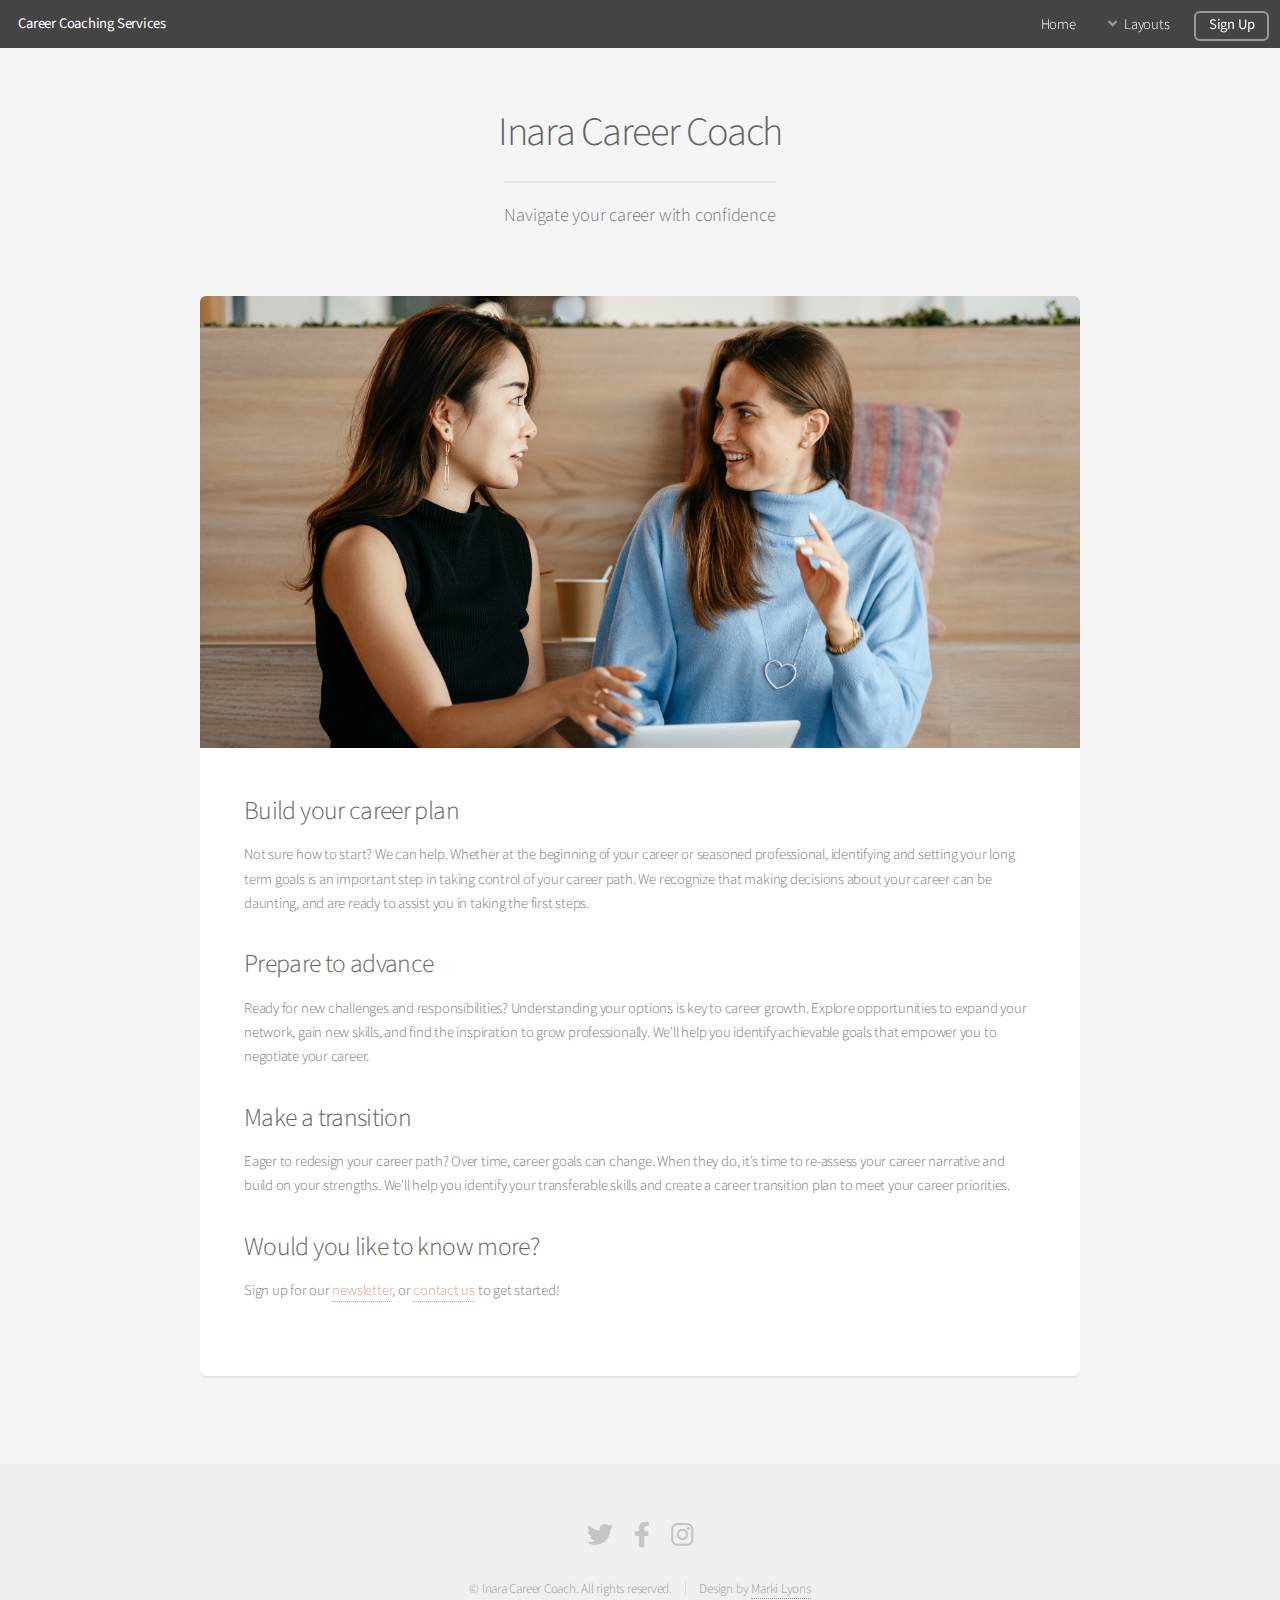
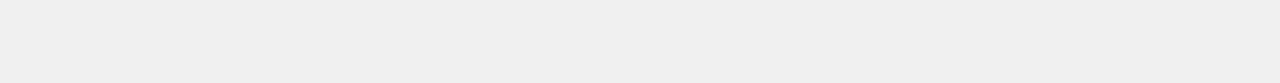
<file: about.html>
<!DOCTYPE HTML>
<!--
	Alpha by HTML5 UP
	html5up.net | @ajlkn
	Free for personal and commercial use under the CCA 3.0 license (html5up.net/license)
-->
<html>
	<head>
		<title>Inara Career Coach</title>
		<meta charset="utf-8" />
		<meta name="viewport" content="width=device-width, initial-scale=1, user-scalable=no" />
		<link rel="stylesheet" href="assets/css/main.css" />
	</head>
	<body class="is-preload">
		<div id="page-wrapper">

			<!-- Header -->
				<header id="header">
					<h1><a href="index.html">Career Coaching Services</h1>
					<nav id="nav">
						<ul>
							<li><a href="index.html">Home</a></li>
							<li>
								<a href="#" class="icon solid fa-angle-down">Layouts</a>
								<ul>
									<li><a href="about.html">About</a></li>
									<li><a href="contact.html">Contact</a></li>									
									<li>
										<a href="#">Services</a>
										<ul>
											<li><a href="planning.html">Career Planning</a></li>
											<li><a href="advancement.html">Career Advancement</a></li>
											<li><a href="transition.html">Career Transition</a></li>
										</ul>
									</li>
								</ul>
							</li>
							<li><a href="contact.html" class="button">Sign Up</a></li>
						</ul>
					</nav>
				</header>

			<!-- Main -->
				<section id="main" class="container">
					<header>
						<h2>Inara Career Coach</h2>
						<p>Navigate your career with confidence</p>
					</header>
					<div class="box">
						<span class="image featured"><img src="images/career_coaching1a.jpeg" alt="" /></span>
						<h3>Build your career plan</h3>
						<p>Not sure how to start? We can help. Whether at the beginning of your career or seasoned professional, 
							identifying and setting your long term goals is an important step in taking control of your 
							career path. We recognize that making decisions about your career can be daunting, and are 
							ready to assist you in taking the first steps.</p>
						<div class="row">
							<div class="row-6 row-12-mobilep">
								<h3>Prepare to advance</h3>
								<p>Ready for new challenges and responsibilities? Understanding your options is key to career 
									growth. Explore opportunities to expand your network, gain new skills, and find the inspiration 
									to grow professionally. We'll help you identify achievable goals that empower you to negotiate 
									your career. </p>
							</div>
							<div class="row-6 row-12-mobilep">
								<h3>Make a transition</h3>
								<p>Eager to redesign your career path? Over time, career goals can change. When they do, it's time to 
									re-assess your career narrative and build on your strengths. We'll help you identify your 
									transferable skills and create a career transition plan to meet your career priorities. </p>
							</div>
							<div class="row-6 row-12-mobilep">
								<h3>Would you like to know more?</h3>
								<p>Sign up for our <a href="index.html#cta">newsletter</a>, or <a href="contact.html">contact us</a> to get started!</p>
							</div>
						</div>
					</div>
				</section>

			<!-- Footer -->
				<footer id="footer">
					<ul class="icons">
						<li><a href="https://www.twitter.com/" class="icon brands fa-twitter"><span class="label">Twitter</span></a></li>
						<li><a href="https://www.facebook.com/" class="icon brands fa-facebook-f"><span class="label">Facebook</span></a></li>
						<li><a href="https://instagram.com/" class="icon brands fa-instagram"><span class="label">Instagram</span></a></li>	
					</ul>
					<ul class="copyright">
						<li>&copy; Inara Career Coach. All rights reserved.</li><li>Design by <a href="#">Marki Lyons</a></li>
					</ul>
				</footer>

		</div>

		<!-- Scripts -->
			<script src="assets/js/jquery.min.js"></script>
			<script src="assets/js/jquery.dropotron.min.js"></script>
			<script src="assets/js/jquery.scrollex.min.js"></script>
			<script src="assets/js/browser.min.js"></script>
			<script src="assets/js/breakpoints.min.js"></script>
			<script src="assets/js/util.js"></script>
			<script src="assets/js/main.js"></script>

	</body>
</html>
</file>
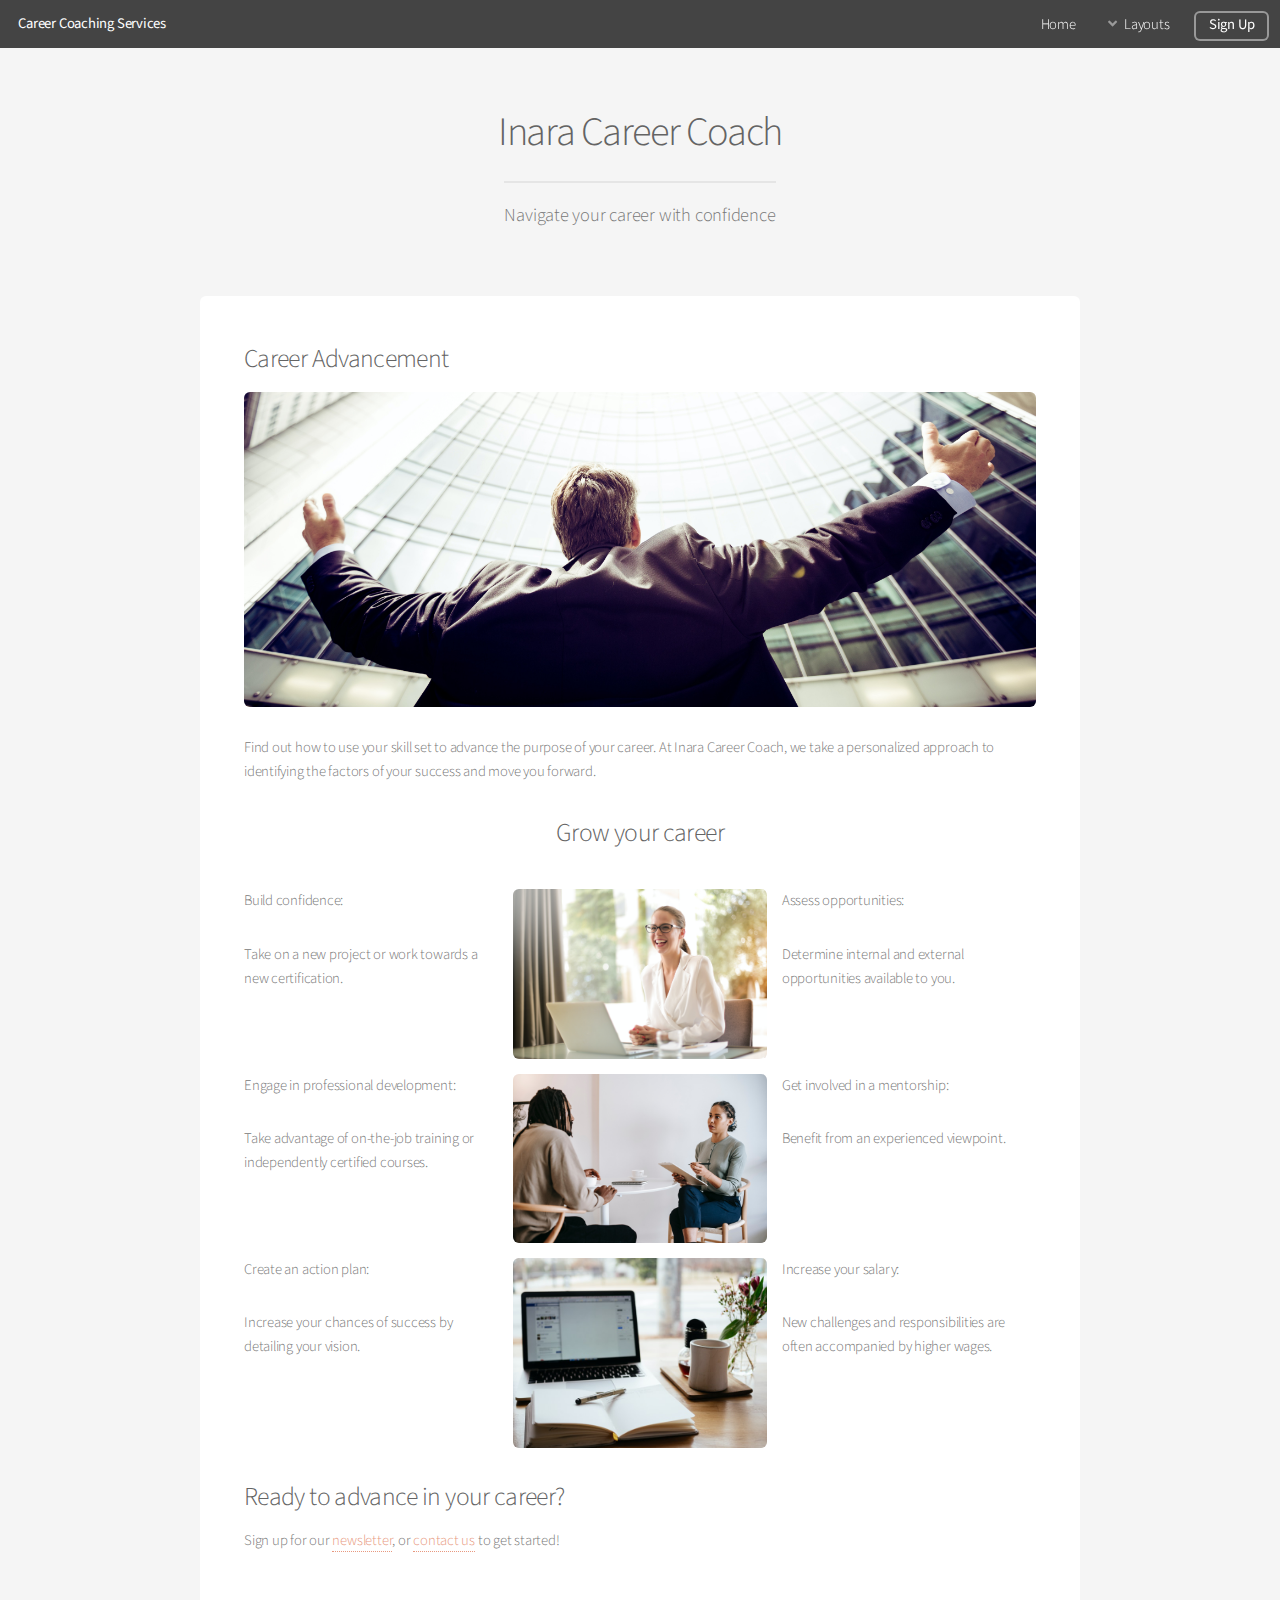
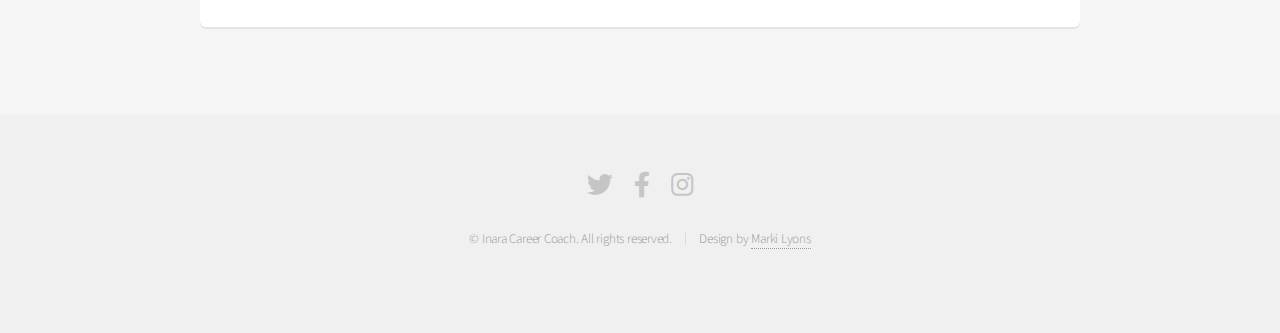
<file: advancement.html>
<!DOCTYPE HTML>
<!--
	Alpha by HTML5 UP
	html5up.net | @ajlkn
	Free for personal and commercial use under the CCA 3.0 license (html5up.net/license)
-->
<html>
	<head>
		<title>Inara Career Coach</title>
		<meta charset="utf-8" />
		<meta name="viewport" content="width=device-width, initial-scale=1, user-scalable=no" />
		<link rel="stylesheet" href="assets/css/main.css" />
	</head>
	<body class="is-preload">
		<div id="page-wrapper">

			<!-- Header -->
				<header id="header">
					<h1><a href="index.html">Career Coaching Services</h1>
					<nav id="nav">
						<ul>
							<li><a href="index.html">Home</a></li>
							<li>
								<a href="#" class="icon solid fa-angle-down">Layouts</a>
								<ul>
									<li><a href="about.html">About</a></li>
									<li><a href="contact.html">Contact</a></li>                                    									
									<li>
										<a href="#">Services</a>
										<ul>
											<li><a href="planning.html">Career Planning</a></li>
											<li><a href="advancement.html">Career Advancement</a></li>
											<li><a href="transition.html">Career Transition</a></li>
										</ul>
									</li>
								</ul>
							</li>
							<li><a href="contact.html" class="button">Sign Up</a></li>
						</ul>
					</nav>
				</header>

                <section id="main" class="container">
					<header>
						<h2>Inara Career Coach</h2>
						<p>Navigate your career with confidence</p>
					</header>
                        <section class="box">
                            <h3>Career Advancement</h3>                            
                            <span class="image fit"><img src="images/career_growth1.jpeg" alt="" /></span>						
                            <p>Find out how to use your skill set to advance the purpose of your career. At Inara Career Coach, we
								take a personalized approach to identifying the factors of your success and move you forward.
							</p>
							<h3 class="h4-center">Grow your career</h3>
							<br>
                            <div class="box alt">
                                <div class="row gtr-50 gtr-uniform">
                                    
                                    <div class="col-4"><span class="image fit">
										<p>Build confidence:</p>
										<p>Take on a new project or work towards a new certification.</p>
										</span>
									</div>
									<div class="col-4"><span class="image fit"><img src="images/career_woman.jpg" alt="" /></span></div>
                                    <div class="col-4"><span class="image fit">
										<p>Assess opportunities:</p>
										<p>Determine internal and external opportunities available to you.</p>
										</span>
									</div>
                                    
                                    <div class="col-4"><span class="image fit">
										<p>Engage in professional development:</p>
										<p>Take advantage of on-the-job training or independently certified courses.</p>
										</span>
									</div>
									<div class="col-4"><span class="image fit"><img src="images/career_coaching3.jpg" alt="" /></span></div>
                                    <div class="col-4"><span class="image fit">
										<p>Get involved in a mentorship:</p>
										<p>Benefit from an experienced viewpoint.</p>
										</span>
									</div>
									
                                    <div class="col-4"><span class="image fit">
										<p>Create an action plan:</p>
										<p>Increase your chances of success by detailing your vision.</p>
										</span>
									</div>
									<div class="col-4"><span class="image fit"><img src="images/career_planning.jpg" alt="" /></span></div>
                                    <div class="col-4"><span class="image fit">
										<p>Increase your salary:</p>
										<p>New challenges and responsibilities are often accompanied by higher wages.</p>
										</span>
									</div>
                                </div>
                            </div>

							<div class="col-12">
								<h3>Ready to advance in your career?</h3>
								<p>Sign up for our <a href="index.html#cta">newsletter</a>, or <a href="contact.html">contact us</a> to get started!</p>
							</div>
                        </section>
                </section>

                <!-- Footer -->
				<footer id="footer">
					<ul class="icons">
						<li><a href="https://www.twitter.com/" class="icon brands fa-twitter"><span class="label">Twitter</span></a></li>
						<li><a href="https://www.facebook.com/" class="icon brands fa-facebook-f"><span class="label">Facebook</span></a></li>
						<li><a href="https://instagram.com/" class="icon brands fa-instagram"><span class="label">Instagram</span></a></li>	
					</ul>
					<ul class="copyright">
						<li>&copy; Inara Career Coach. All rights reserved.</li><li>Design by <a href="#">Marki Lyons</a></li>
					</ul>
				</footer>
        </div>

        <!-- Scripts -->
			<script src="assets/js/jquery.min.js"></script>
			<script src="assets/js/jquery.dropotron.min.js"></script>
			<script src="assets/js/jquery.scrollex.min.js"></script>
			<script src="assets/js/browser.min.js"></script>
			<script src="assets/js/breakpoints.min.js"></script>
			<script src="assets/js/util.js"></script>
			<script src="assets/js/main.js"></script>
    </body>
</html>
</file>
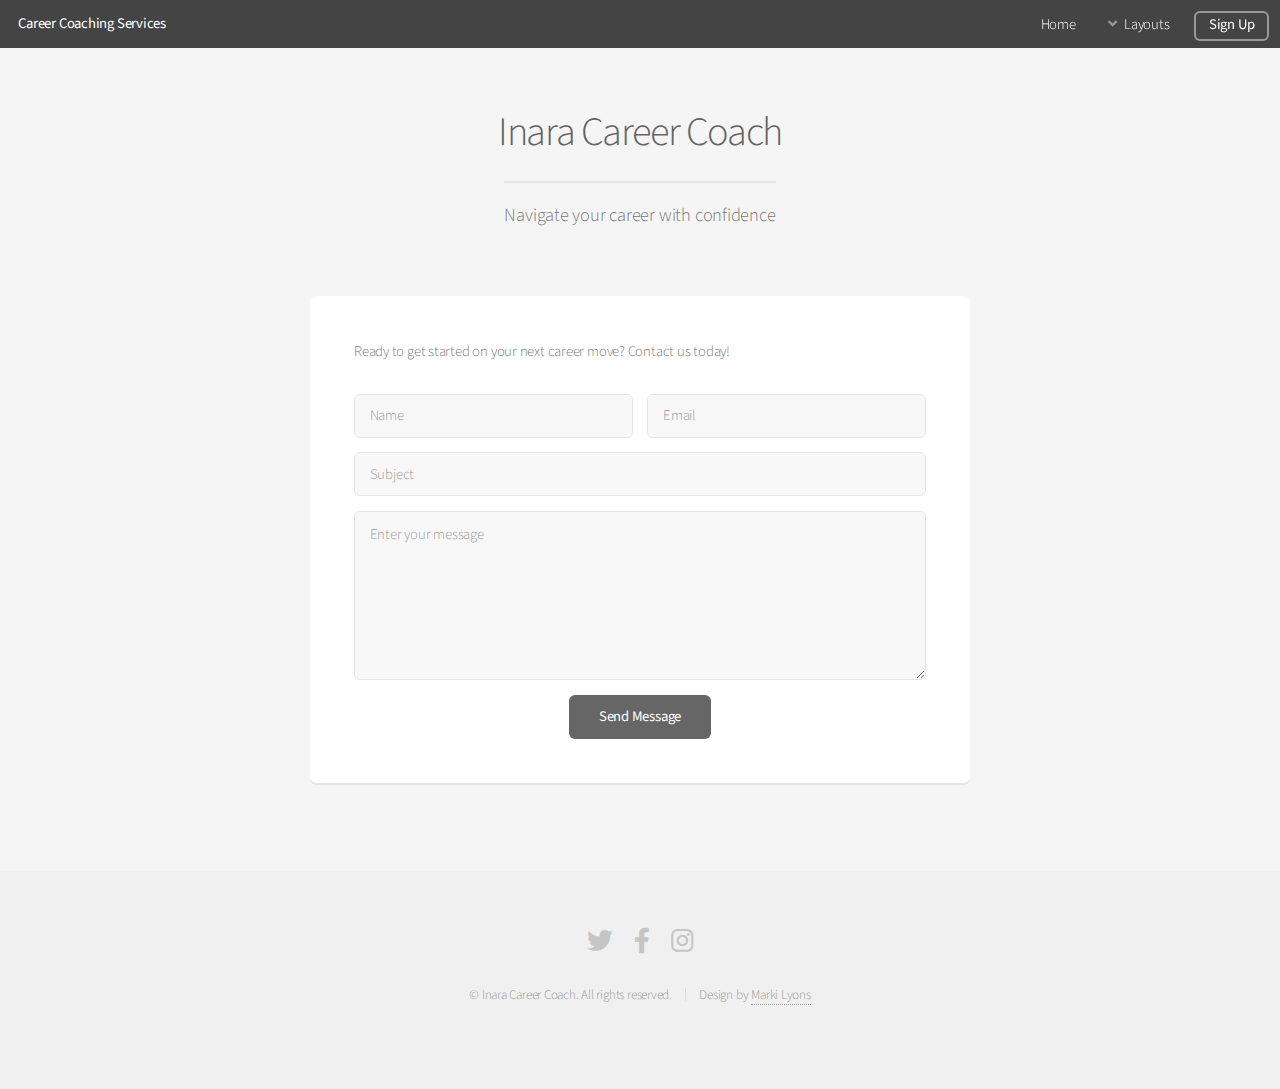
<file: contact.html>
<!DOCTYPE HTML>
<!--
	Alpha by HTML5 UP
	html5up.net | @ajlkn
	Free for personal and commercial use under the CCA 3.0 license (html5up.net/license)
-->
<html>
	<head>
		<title>Contact - Alpha by HTML5 UP</title>
		<meta charset="utf-8" />
		<meta name="viewport" content="width=device-width, initial-scale=1, user-scalable=no" />
		<link rel="stylesheet" href="assets/css/main.css" />
	</head>
	<body class="is-preload">
		<div id="page-wrapper">

			<!-- Header -->
				<header id="header">
					<h1><a href="index.html">Career Coaching Services</h1>
					<nav id="nav">
						<ul>
							<li><a href="index.html">Home</a></li>
							<li>
								<a href="#" class="icon solid fa-angle-down">Layouts</a>
								<ul>
									<li><a href="about.html">About</a></li>
									<li><a href="contact.html">Contact</a></li>									
									<li>
										<a href="#">Services</a>
										<ul>
											<li><a href="planning.html">Career Planning</a></li>
											<li><a href="advancement.html">Career Advancement</a></li>
											<li><a href="transition.html">Career Transition</a></li>
										</ul>
									</li>
								</ul>
							</li>
							<li><a href="contact.html" class="button">Sign Up</a></li>
						</ul>
					</nav>
				</header>

			<!-- Main -->
				<section id="main" class="container medium">
					<header>
						<h2>Inara Career Coach</h2>
						<p>Navigate your career with confidence</p>						
					</header>
					
					<div class="box">
						<form method="post" action="#">
							<p>Ready to get started on your next career move? Contact us today!</p>
							<div class="row gtr-50 gtr-uniform">
								<div class="col-6 col-12-mobilep">
									<input type="text" name="name" id="name" value="" placeholder="Name" />
								</div>
								<div class="col-6 col-12-mobilep">
									<input type="email" name="email" id="email" value="" placeholder="Email" />
								</div>
								<div class="col-12">
									<input type="text" name="subject" id="subject" value="" placeholder="Subject" />
								</div>
								<div class="col-12">
									<textarea name="message" id="message" placeholder="Enter your message" rows="6"></textarea>
								</div>
								<div class="col-12">
									<ul class="actions special">
										<li><input type="submit" value="Send Message" /></li>
									</ul>
								</div>								
							</div>
						</form>
					</div>
				</section>

			<!-- Footer -->
				<footer id="footer">
					<ul class="icons">
						<li><a href="https://www.twitter.com/" class="icon brands fa-twitter"><span class="label">Twitter</span></a></li>
						<li><a href="https://www.facebook.com/" class="icon brands fa-facebook-f"><span class="label">Facebook</span></a></li>
						<li><a href="https://instagram.com/" class="icon brands fa-instagram"><span class="label">Instagram</span></a></li>	
					</ul>
					<ul class="copyright">
						<li>&copy; Inara Career Coach. All rights reserved.</li><li>Design by <a href="#">Marki Lyons</a></li>
					</ul>
				</footer>

		</div>

		<!-- Scripts -->
			<script src="assets/js/jquery.min.js"></script>
			<script src="assets/js/jquery.dropotron.min.js"></script>
			<script src="assets/js/jquery.scrollex.min.js"></script>
			<script src="assets/js/browser.min.js"></script>
			<script src="assets/js/breakpoints.min.js"></script>
			<script src="assets/js/util.js"></script>
			<script src="assets/js/main.js"></script>

	</body>
</html>
</file>
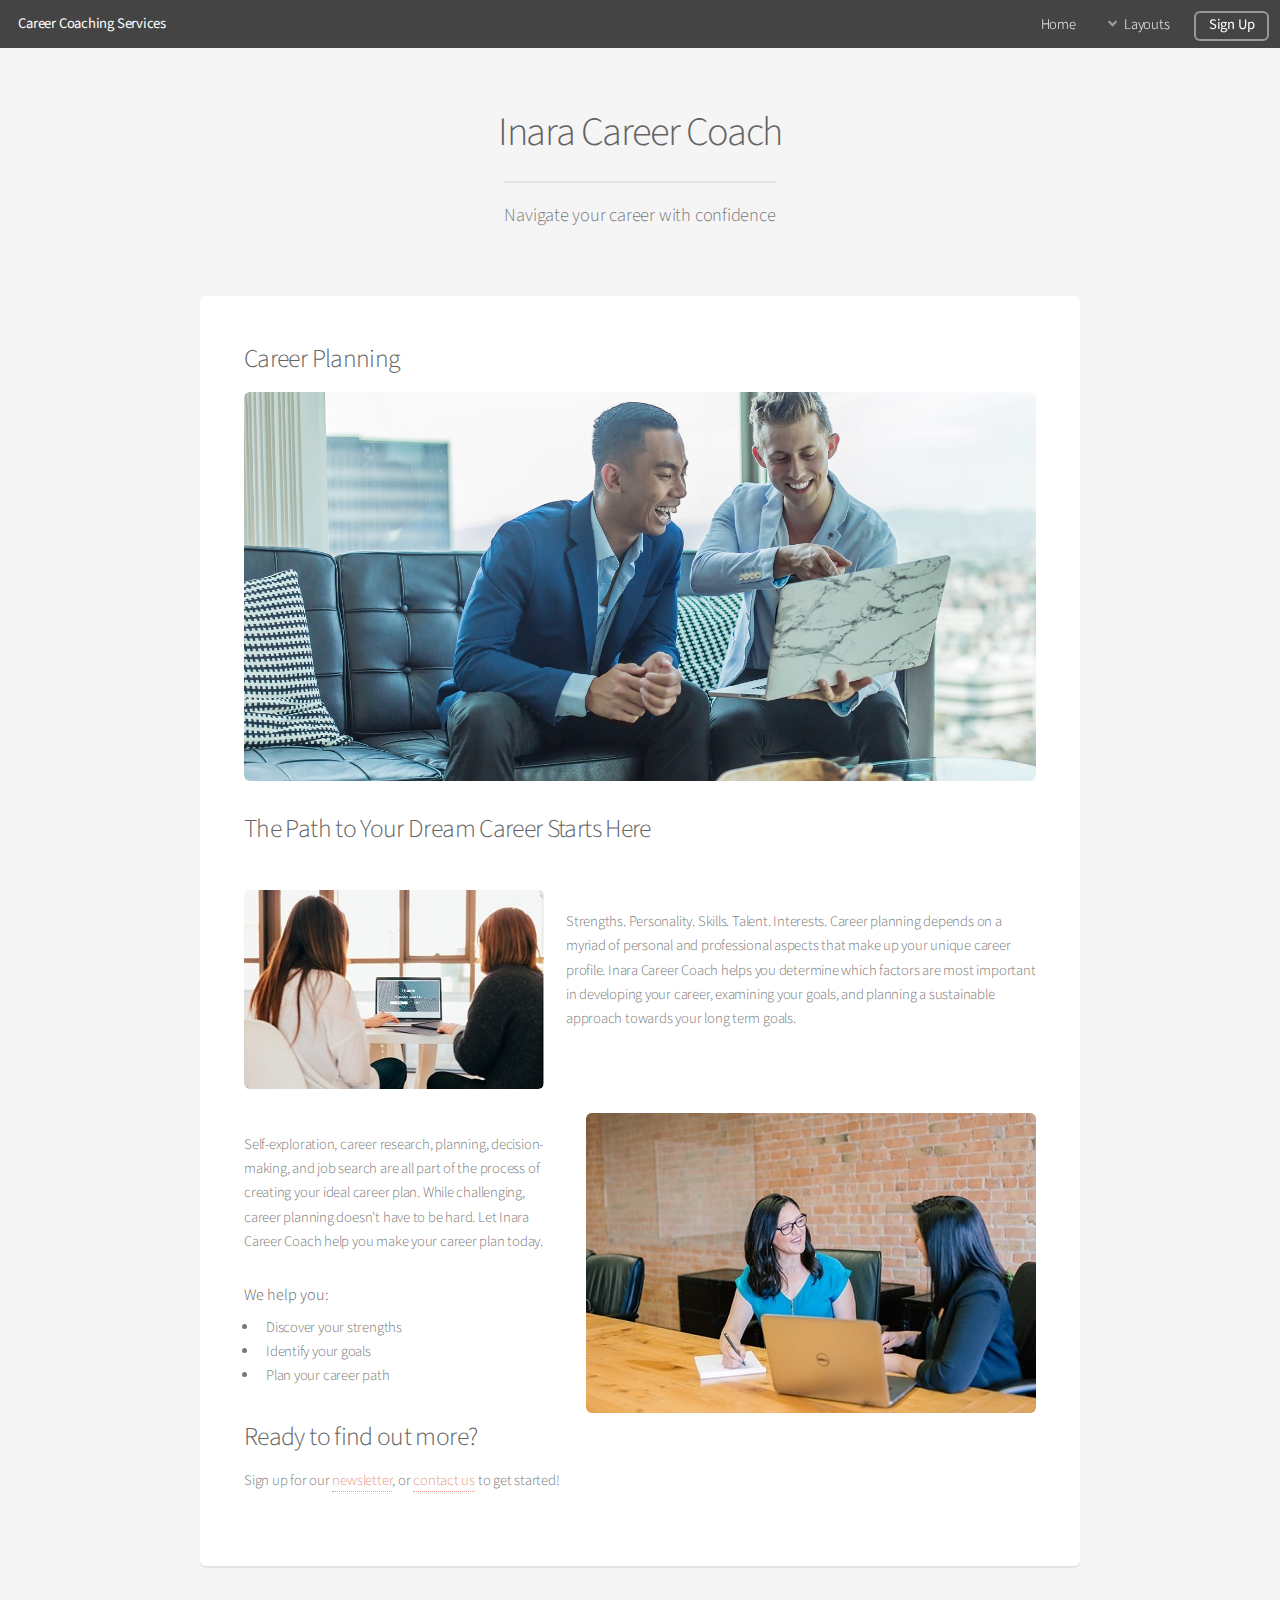
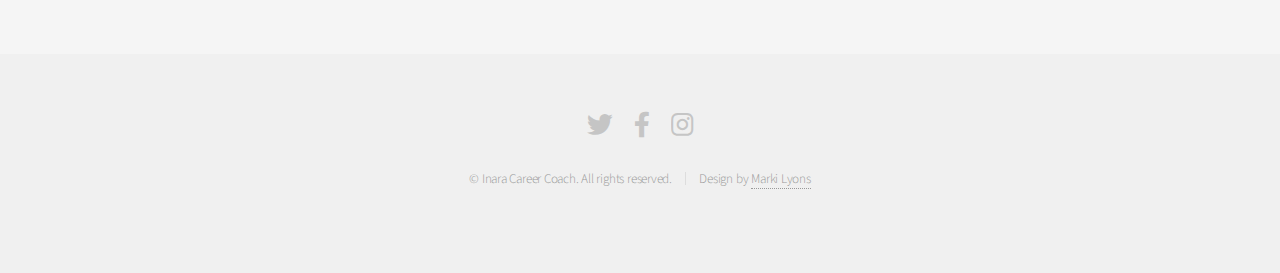
<file: planning.html>
<!DOCTYPE HTML>
<!--
	Alpha by HTML5 UP
	html5up.net | @ajlkn
	Free for personal and commercial use under the CCA 3.0 license (html5up.net/license)
-->
<html>
	<head>
		<title>Inara Career Coach</title>
		<meta charset="utf-8" />
		<meta name="viewport" content="width=device-width, initial-scale=1, user-scalable=no" />
		<link rel="stylesheet" href="assets/css/main.css" />
	</head>
	<body class="is-preload">
		<div id="page-wrapper">

			<!-- Header -->
				<header id="header">
					<h1><a href="index.html">Career Coaching Services</h1>
					<nav id="nav">
						<ul>
							<li><a href="index.html">Home</a></li>
							<li>
								<a href="#" class="icon solid fa-angle-down">Layouts</a>
								<ul>
									<li><a href="about.html">About</a></li>
									<li><a href="contact.html">Contact</a></li>                                    									
									<li>
										<a href="#">Services</a>
										<ul>
											<li><a href="planning.html">Career Planning</a></li>
											<li><a href="advancement.html">Career Advancement</a></li>
											<li><a href="transition.html">Career Transition</a></li>
										</ul>
									</li>
								</ul>
							</li>
							<li><a href="contact.html" class="button">Sign Up</a></li>
						</ul>
					</nav>
				</header>

                <section id="main" class="container">
					<header>
						<h2>Inara Career Coach</h2>
						<p>Navigate your career with confidence</p>
					</header>
                        <section class="box">
                            <h3>Career Planning</h3>                            
                            <span class="image fit"><img src="images/coaching1 - Copy.jpg" alt="" /></span>
                            

                            <h3>The Path to Your Dream Career Starts Here</h3>
							<br>
                            <p><span class="image left"><img src="images/career_planning1a.jpeg" alt="" /></span>
								<br>
								Strengths. Personality. Skills. Talent. Interests. Career planning depends on a myriad of 
								personal and professional aspects that make up your unique career profile. Inara Career 
								Coach helps you determine which factors are most important in developing your 
								career, examining your goals, and planning a sustainable approach towards your long term 
								goals. 
								</p>
							<br>
							<br>								
                            <p><span class="image right"><img src="images/coaching2 - Copy2.jpg" alt="" /></span>
								<br>
								Self-exploration, career research, planning, decision-making, and job search are all part 
								of the process of creating your ideal career plan. While challenging, 
								career planning doesn't have to be hard. Let Inara Career Coach help you make your career plan today. 
									
							</p>
								
								<h4>We help you:</h4>																	
											<ul class="">
												<li>Discover your strengths</li>
												<li>Identify your goals</li>
												<li>Plan your career path</li>
											</ul>						

							<div class="col-12">
								<h3>Ready to find out more?</h3>
								<p>Sign up for our <a href="index.html#cta">newsletter</a>, or <a href="contact.html">contact us</a> to get started!</p>
							</div>
                        </section>
                </section>

                <!-- Footer -->
				<footer id="footer">
					<ul class="icons">
						<li><a href="https://www.twitter.com/" class="icon brands fa-twitter"><span class="label">Twitter</span></a></li>
						<li><a href="https://www.facebook.com/" class="icon brands fa-facebook-f"><span class="label">Facebook</span></a></li>
						<li><a href="https://instagram.com/" class="icon brands fa-instagram"><span class="label">Instagram</span></a></li>	
					</ul>
					<ul class="copyright">
						<li>&copy; Inara Career Coach. All rights reserved.</li><li>Design by <a href="#">Marki Lyons</a></li>
					</ul>
				</footer>
        </div>

        <!-- Scripts -->
			<script src="assets/js/jquery.min.js"></script>
			<script src="assets/js/jquery.dropotron.min.js"></script>
			<script src="assets/js/jquery.scrollex.min.js"></script>
			<script src="assets/js/browser.min.js"></script>
			<script src="assets/js/breakpoints.min.js"></script>
			<script src="assets/js/util.js"></script>
			<script src="assets/js/main.js"></script>
    </body>
</html>
</file>
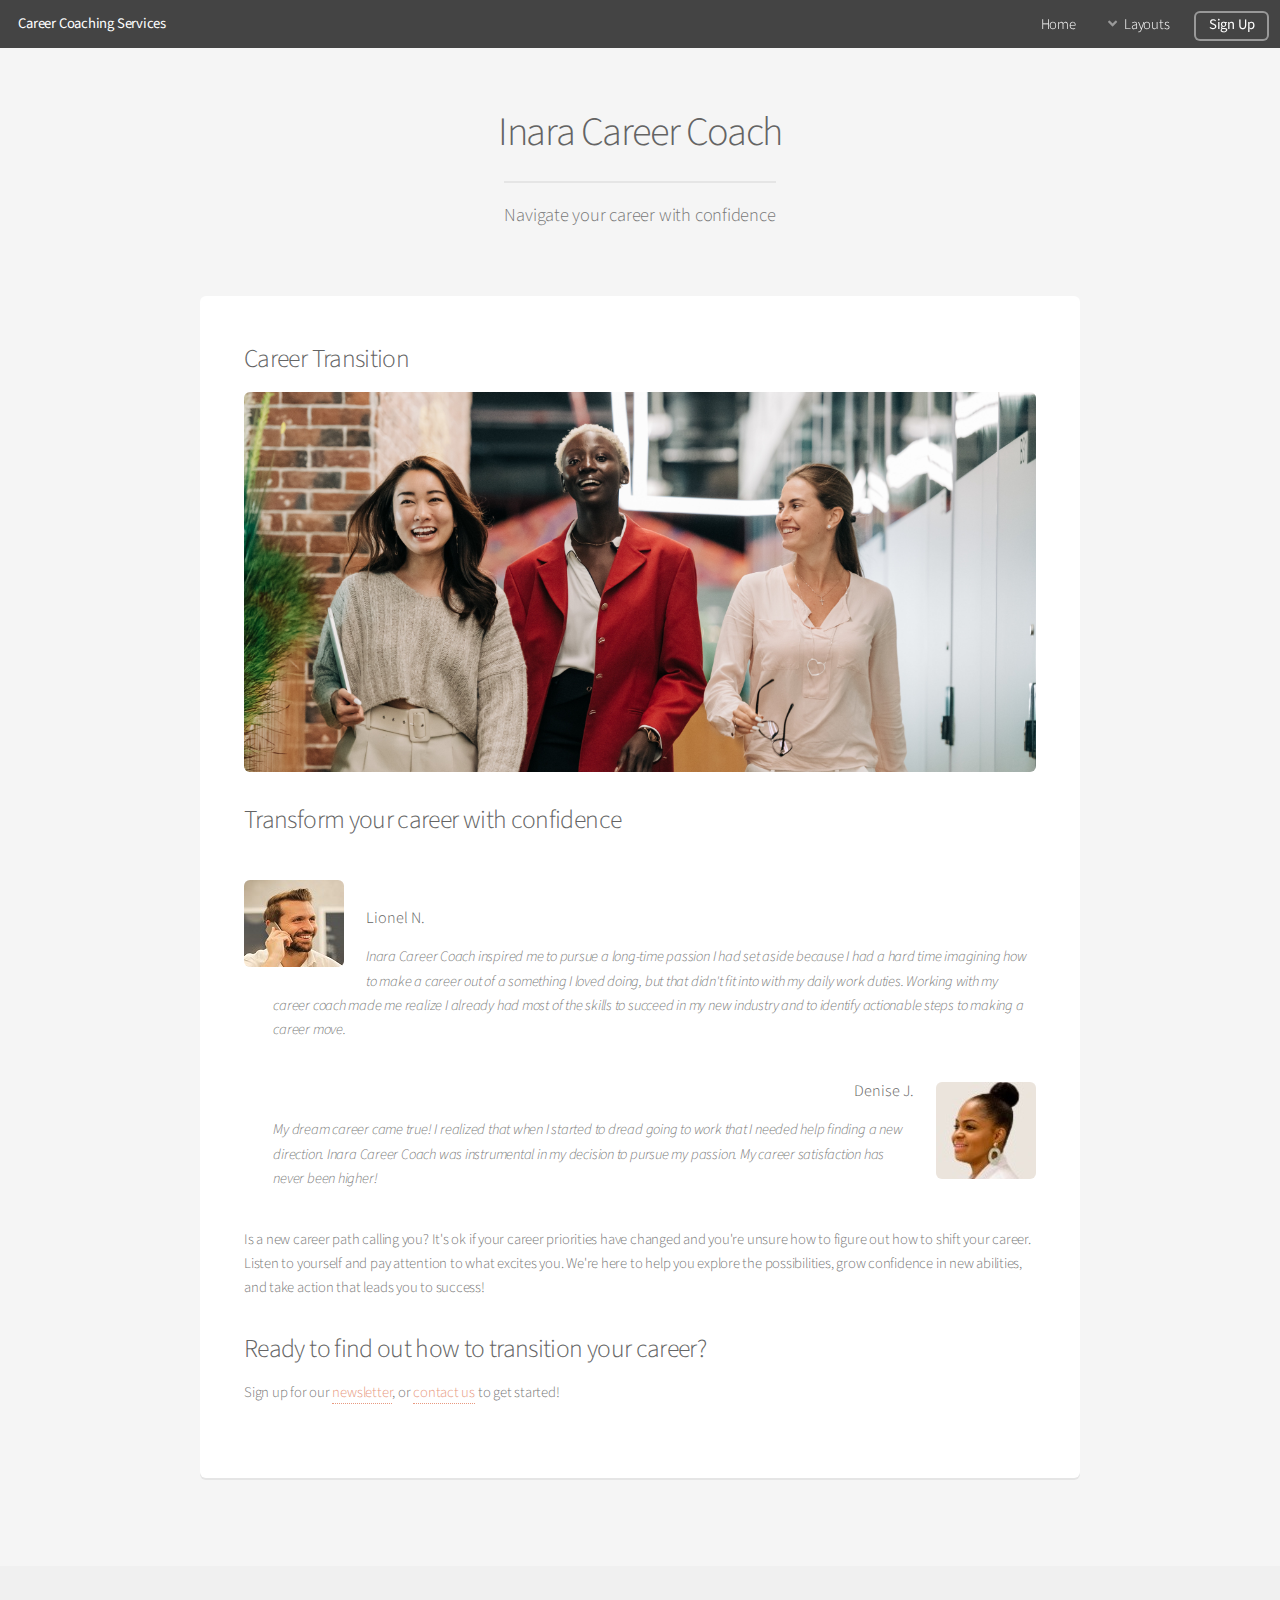
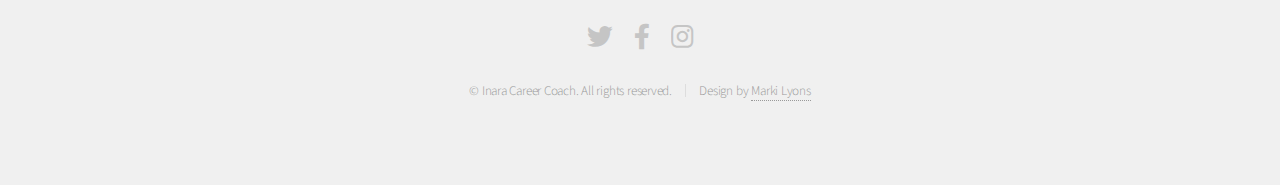
<file: transition.html>
<!DOCTYPE HTML>
<!--
	Alpha by HTML5 UP
	html5up.net | @ajlkn
	Free for personal and commercial use under the CCA 3.0 license (html5up.net/license)
-->
<html>
	<head>
		<title>Inara Career Coach</title>
		<meta charset="utf-8" />
		<meta name="viewport" content="width=device-width, initial-scale=1, user-scalable=no" />
		<link rel="stylesheet" href="assets/css/main.css" />
	</head>
	<body class="is-preload">
		<div id="page-wrapper">

			<!-- Header -->
				<header id="header">
					<h1><a href="index.html">Career Coaching Services</h1>
					<nav id="nav">
						<ul>
							<li><a href="index.html">Home</a></li>
							<li>
								<a href="#" class="icon solid fa-angle-down">Layouts</a>
								<ul>
									<li><a href="about.html">About</a></li>
									<li><a href="contact.html">Contact</a></li>                                    									
									<li>
										<a href="#">Services</a>
										<ul>
											<li><a href="planning.html">Career Planning</a></li>
											<li><a href="advancement.html">Career Advancement</a></li>
											<li><a href="transition.html">Career Transition</a></li>
										</ul>
									</li>
								</ul>
							</li>
							<li><a href="contact.html" class="button">Sign Up</a></li>
						</ul>
					</nav>
				</header>

                <section id="main" class="container">
					<header>
						<h2>Inara Career Coach</h2>
						<p>Navigate your career with confidence</p>
					</header>
                        <section class="box">
                            <h3>Career Transition</h3>                            
                            <span class="image fit"><img src="images/career_women2.jpeg" alt="" /></span>
                            
							<h3>Transform your career with confidence</h3>
                            <br>
                            <p><span class="image left"><img src="images/lionel3.jpg" alt="" /></span>
								<h4>Lionel N.</h4>
								<blockquote>Inara Career Coach inspired me to pursue a long-time passion I had set aside because 
									I had a hard time imagining how to make a career out of a something I loved doing, but that didn't 
									fit into with my daily work duties. Working with my career coach made me realize I already 
									had most of the skills to succeed in my new industry and to identify actionable steps to making
									a career move.</blockquote></p>

							
                            <p><span class="image right"><img src="images/Denise4.jpg" alt="" /></span>
								<h4 class="h4-right">Denise J.</h4>
								<blockquote class="blq-right">My dream career came true! I realized that when I started to dread 
									going to work that I needed help finding a new direction. Inara Career Coach was instrumental 
									in my decision to pursue my passion. My career satisfaction has never been higher!</blockquote></p>
                            <p>Is a new career path calling you? It's ok if your career priorities have changed and you're unsure 
								how to figure out how to shift your career. Listen to yourself and pay attention to what excites you. 
								We're here to help you explore the possibilities, grow confidence in new abilities, and take action 
								that leads you to success! 
								</p>
                        
                            
							<div class="col-12">
								<h3>Ready to find out how to transition your career?</h3>
								<p>Sign up for our <a href="index.html#cta">newsletter</a>, or <a href="contact.html">contact us</a> to get started!</p>
							</div>
                        </section>
                </section>

                <!-- Footer -->
				<footer id="footer">
					<ul class="icons">
						<li><a href="https://www.twitter.com/" class="icon brands fa-twitter"><span class="label">Twitter</span></a></li>
						<li><a href="https://www.facebook.com/" class="icon brands fa-facebook-f"><span class="label">Facebook</span></a></li>
						<li><a href="https://instagram.com/" class="icon brands fa-instagram"><span class="label">Instagram</span></a></li>	
					</ul>
					<ul class="copyright">
						<li>&copy; Inara Career Coach. All rights reserved.</li><li>Design by <a href="#">Marki Lyons</a></li>
					</ul>
				</footer>
        </div>

        <!-- Scripts -->
			<script src="assets/js/jquery.min.js"></script>
			<script src="assets/js/jquery.dropotron.min.js"></script>
			<script src="assets/js/jquery.scrollex.min.js"></script>
			<script src="assets/js/browser.min.js"></script>
			<script src="assets/js/breakpoints.min.js"></script>
			<script src="assets/js/util.js"></script>
			<script src="assets/js/main.js"></script>
    </body>
</html>
</file>
<file: assets/css/main.css>
@import url("fontawesome-all.min.css");
@import url("https://fonts.googleapis.com/css?family=Source+Sans+Pro:300,400,300italic,400italic");

/*
	Alpha by HTML5 UP
	html5up.net | @ajlkn
	Free for personal and commercial use under the CCA 3.0 license (html5up.net/license)
*/

/* Reset */

/* Based on meyerweb.com/eric/tools/css/reset (v2.0 | 20110126 | License: public domain) */

	html, body, div, span, applet, object,
	iframe, h1, h2, h3, h4, h5, h6, p, blockquote,
	pre, a, abbr, acronym, address, big, cite,
	code, del, dfn, em, img, ins, kbd, q, s, samp,
	small, strike, strong, sub, sup, tt, var, b,
	u, i, center, dl, dt, dd, ol, ul, li, fieldset,
	form, label, legend, table, caption, tbody,
	tfoot, thead, tr, th, td, article, aside,
	canvas, details, embed, figure, figcaption,
	footer, header, hgroup, menu, nav, output, ruby,
	section, summary, time, mark, audio, video {
		margin: 0;
		padding: 0;
		border: 0;
		font-size: 100%;
		font: inherit;
		vertical-align: baseline;
	}

	article, aside, details, figcaption, figure,
	footer, header, hgroup, menu, nav, section {
		display: block;
	}

	body {
		line-height: 1;
	}

	ol, ul {
		list-style: none;
	}

	blockquote, q {
		quotes: none;
	}

		blockquote:before, blockquote:after, q:before, q:after {
			content: '';
			content: none;
		}

	table {
		border-collapse: collapse;
		border-spacing: 0;
	}

	body {
		-webkit-text-size-adjust: none;
	}

	mark {
		background-color: transparent;
		color: inherit;
	}

	input::-moz-focus-inner {
		border: 0;
		padding: 0;
	}

	input, select, textarea {
		-moz-appearance: none;
		-webkit-appearance: none;
		-ms-appearance: none;
		appearance: none;
	}

	.h3-center {
		text-align: center;
	}

	.h4-center {
		text-align: center;
	}

	.h4-right {
		text-align: right;
	}

/* Basic */

	@-ms-viewport {
		width: device-width;
	}

	body {
		-ms-overflow-style: scrollbar;
	}

	@media screen and (max-width: 480px) {

		html, body {
			min-width: 320px;
		}

	}

	html {
		box-sizing: border-box;
	}

	*, *:before, *:after {
		box-sizing: inherit;
	}

	body {
		background: #f5f5f5;
	}

	body, input, select, textarea {
		color: #777;
		font-family: "Source Sans Pro", sans-serif;
		font-size: 16pt;
		font-weight: 300;
		line-height: 1.65em;
		letter-spacing: -0.015em;
	}

	a {
		-moz-transition: color 0.2s ease-in-out, border-bottom-color 0.2s ease-in-out;
		-webkit-transition: color 0.2s ease-in-out, border-bottom-color 0.2s ease-in-out;
		-ms-transition: color 0.2s ease-in-out, border-bottom-color 0.2s ease-in-out;
		transition: color 0.2s ease-in-out, border-bottom-color 0.2s ease-in-out;
		border-bottom: dotted 1px;
		color: #e89980;
		text-decoration: none;
	}

		a:hover {
			border-bottom-color: transparent;
		}

	strong, b {
		color: #646464;
		font-weight: 400;
	}

	em, i {
		font-style: italic;
	}

	p {
		margin: 0 0 2em 0;
	}

	h1, h2, h3, h4, h5, h6 {
		color: #646464;
		font-weight: 300;
		line-height: 1em;
		margin: 0 0 0.5em 0;
	}

		h1 a, h2 a, h3 a, h4 a, h5 a, h6 a {
			color: inherit;
			text-decoration: none;
		}

	h2 {
		font-size: 2.25em;
		line-height: 1.5em;
		letter-spacing: -0.035em;
	}

	h3 {
		font-size: 1.75em;
		line-height: 1.5em;
		letter-spacing: -0.025em;
	}

	h4 {
		font-size: 1.1em;
		line-height: 1.5em;
		letter-spacing: 0;
	}

	h5 {
		font-size: 0.9em;
		line-height: 1.5em;
		letter-spacing: 0;
	}

	h6 {
		font-size: 0.7em;
		line-height: 1.5em;
		letter-spacing: 0;
	}

	sub {
		font-size: 0.8em;
		position: relative;
		top: 0.5em;
	}

	sup {
		font-size: 0.8em;
		position: relative;
		top: -0.5em;
	}

	hr {
		border: 0;
		border-bottom: solid 2px #e5e5e5;
		margin: 2em 0;
	}

		hr.major {
			margin: 3em 0;
		}

	blockquote {
		
		font-style: italic;
		margin: 0 0 2em 0;
		padding: 0.5em 0 0.5em 2em;
	}
	
	pre {
		-webkit-overflow-scrolling: touch;
		background: #f8f8f8;
		border-radius: 6px;
		border: solid 1px #e5e5e5;
		font-family: monospace;
		font-size: 0.9em;
		line-height: 1.75em;
		margin: 0 0 2em 0;
		overflow-x: auto;
		padding: 1em 1.5em;
	}

	code {
		background: #f8f8f8;
		border-radius: 6px;
		border: solid 1px #e5e5e5;
		font-family: monospace;
		font-size: 0.9em;
		margin: 0 0.25em;
		padding: 0.25em 0.65em;
	}

	.align-left {
		text-align: left;
	}

	.align-center {
		text-align: center;
	}

	.align-right {
		text-align: right;
	}

/* Row */

	.row {
		display: flex;
		flex-wrap: wrap;
		box-sizing: border-box;
		align-items: stretch;
	}

		.row > * {
			box-sizing: border-box;
		}

		.row.gtr-uniform > * > :last-child {
			margin-bottom: 0;
		}

		.row.aln-left {
			justify-content: flex-start;
		}

		.row.aln-center {
			justify-content: center;
		}

		.row.aln-right {
			justify-content: flex-end;
		}

		.row.aln-top {
			align-items: flex-start;
		}

		.row.aln-middle {
			align-items: center;
		}

		.row.aln-bottom {
			align-items: flex-end;
		}

		.row > .imp {
			order: -1;
		}

		.row > .col-1 {
			width: 8.33333%;
		}

		.row > .off-1 {
			margin-left: 8.33333%;
		}

		.row > .col-2 {
			width: 16.66667%;
		}

		.row > .off-2 {
			margin-left: 16.66667%;
		}

		.row > .col-3 {
			width: 25%;
		}

		.row > .off-3 {
			margin-left: 25%;
		}

		.row > .col-4 {
			width: 33.33333%;
		}

		.row > .off-4 {
			margin-left: 33.33333%;
		}

		.row > .col-5 {
			width: 41.66667%;
		}

		.row > .off-5 {
			margin-left: 41.66667%;
		}

		.row > .col-6 {
			width: 50%;
		}

		.row > .off-6 {
			margin-left: 50%;
		}

		.row > .col-7 {
			width: 58.33333%;
		}

		.row > .off-7 {
			margin-left: 58.33333%;
		}

		.row > .col-8 {
			width: 66.66667%;
		}

		.row > .off-8 {
			margin-left: 66.66667%;
		}

		.row > .col-9 {
			width: 75%;
		}

		.row > .off-9 {
			margin-left: 75%;
		}

		.row > .col-10 {
			width: 83.33333%;
		}

		.row > .off-10 {
			margin-left: 83.33333%;
		}

		.row > .col-11 {
			width: 91.66667%;
		}

		.row > .off-11 {
			margin-left: 91.66667%;
		}

		.row > .col-12 {
			width: 100%;
		}

		.row > .off-12 {
			margin-left: 100%;
		}

		.row.gtr-0 {
			margin-top: 0;
			margin-left: 0em;
		}

			.row.gtr-0 > * {
				padding: 0 0 0 0em;
			}

			.row.gtr-0.gtr-uniform {
				margin-top: 0em;
			}

				.row.gtr-0.gtr-uniform > * {
					padding-top: 0em;
				}

		.row.gtr-25 {
			margin-top: 0;
			margin-left: -0.5em;
		}

			.row.gtr-25 > * {
				padding: 0 0 0 0.5em;
			}

			.row.gtr-25.gtr-uniform {
				margin-top: -0.5em;
			}

				.row.gtr-25.gtr-uniform > * {
					padding-top: 0.5em;
				}

		.row.gtr-50 {
			margin-top: 0;
			margin-left: -1em;
		}

			.row.gtr-50 > * {
				padding: 0 0 0 1em;
			}

			.row.gtr-50.gtr-uniform {
				margin-top: -1em;
			}

				.row.gtr-50.gtr-uniform > * {
					padding-top: 1em;
				}

		.row {
			margin-top: 0;
			margin-left: -2em;
		}

			.row > * {
				padding: 0 0 0 2em;
			}

			.row.gtr-uniform {
				margin-top: -2em;
			}

				.row.gtr-uniform > * {
					padding-top: 2em;
				}

		.row.gtr-150 {
			margin-top: 0;
			margin-left: -3em;
		}

			.row.gtr-150 > * {
				padding: 0 0 0 3em;
			}

			.row.gtr-150.gtr-uniform {
				margin-top: -3em;
			}

				.row.gtr-150.gtr-uniform > * {
					padding-top: 3em;
				}

		.row.gtr-200 {
			margin-top: 0;
			margin-left: -4em;
		}

			.row.gtr-200 > * {
				padding: 0 0 0 4em;
			}

			.row.gtr-200.gtr-uniform {
				margin-top: -4em;
			}

				.row.gtr-200.gtr-uniform > * {
					padding-top: 4em;
				}

		@media screen and (max-width: 1680px) {

			.row {
				display: flex;
				flex-wrap: wrap;
				box-sizing: border-box;
				align-items: stretch;
			}

				.row > * {
					box-sizing: border-box;
				}

				.row.gtr-uniform > * > :last-child {
					margin-bottom: 0;
				}

				.row.aln-left {
					justify-content: flex-start;
				}

				.row.aln-center {
					justify-content: center;
				}

				.row.aln-right {
					justify-content: flex-end;
				}

				.row.aln-top {
					align-items: flex-start;
				}

				.row.aln-middle {
					align-items: center;
				}

				.row.aln-bottom {
					align-items: flex-end;
				}

				.row > .imp-wide {
					order: -1;
				}

				.row > .col-1-wide {
					width: 8.33333%;
				}

				.row > .off-1-wide {
					margin-left: 8.33333%;
				}

				.row > .col-2-wide {
					width: 16.66667%;
				}

				.row > .off-2-wide {
					margin-left: 16.66667%;
				}

				.row > .col-3-wide {
					width: 25%;
				}

				.row > .off-3-wide {
					margin-left: 25%;
				}

				.row > .col-4-wide {
					width: 33.33333%;
				}

				.row > .off-4-wide {
					margin-left: 33.33333%;
				}

				.row > .col-5-wide {
					width: 41.66667%;
				}

				.row > .off-5-wide {
					margin-left: 41.66667%;
				}

				.row > .col-6-wide {
					width: 50%;
				}

				.row > .off-6-wide {
					margin-left: 50%;
				}

				.row > .col-7-wide {
					width: 58.33333%;
				}

				.row > .off-7-wide {
					margin-left: 58.33333%;
				}

				.row > .col-8-wide {
					width: 66.66667%;
				}

				.row > .off-8-wide {
					margin-left: 66.66667%;
				}

				.row > .col-9-wide {
					width: 75%;
				}

				.row > .off-9-wide {
					margin-left: 75%;
				}

				.row > .col-10-wide {
					width: 83.33333%;
				}

				.row > .off-10-wide {
					margin-left: 83.33333%;
				}

				.row > .col-11-wide {
					width: 91.66667%;
				}

				.row > .off-11-wide {
					margin-left: 91.66667%;
				}

				.row > .col-12-wide {
					width: 100%;
				}

				.row > .off-12-wide {
					margin-left: 100%;
				}

				.row.gtr-0 {
					margin-top: 0;
					margin-left: 0em;
				}

					.row.gtr-0 > * {
						padding: 0 0 0 0em;
					}

					.row.gtr-0.gtr-uniform {
						margin-top: 0em;
					}

						.row.gtr-0.gtr-uniform > * {
							padding-top: 0em;
						}

				.row.gtr-25 {
					margin-top: 0;
					margin-left: -0.5em;
				}

					.row.gtr-25 > * {
						padding: 0 0 0 0.5em;
					}

					.row.gtr-25.gtr-uniform {
						margin-top: -0.5em;
					}

						.row.gtr-25.gtr-uniform > * {
							padding-top: 0.5em;
						}

				.row.gtr-50 {
					margin-top: 0;
					margin-left: -1em;
				}

					.row.gtr-50 > * {
						padding: 0 0 0 1em;
					}

					.row.gtr-50.gtr-uniform {
						margin-top: -1em;
					}

						.row.gtr-50.gtr-uniform > * {
							padding-top: 1em;
						}

				.row {
					margin-top: 0;
					margin-left: -2em;
				}

					.row > * {
						padding: 0 0 0 2em;
					}

					.row.gtr-uniform {
						margin-top: -2em;
					}

						.row.gtr-uniform > * {
							padding-top: 2em;
						}

				.row.gtr-150 {
					margin-top: 0;
					margin-left: -3em;
				}

					.row.gtr-150 > * {
						padding: 0 0 0 3em;
					}

					.row.gtr-150.gtr-uniform {
						margin-top: -3em;
					}

						.row.gtr-150.gtr-uniform > * {
							padding-top: 3em;
						}

				.row.gtr-200 {
					margin-top: 0;
					margin-left: -4em;
				}

					.row.gtr-200 > * {
						padding: 0 0 0 4em;
					}

					.row.gtr-200.gtr-uniform {
						margin-top: -4em;
					}

						.row.gtr-200.gtr-uniform > * {
							padding-top: 4em;
						}

		}

		@media screen and (max-width: 1280px) {

			.row {
				display: flex;
				flex-wrap: wrap;
				box-sizing: border-box;
				align-items: stretch;
			}

				.row > * {
					box-sizing: border-box;
				}

				.row.gtr-uniform > * > :last-child {
					margin-bottom: 0;
				}

				.row.aln-left {
					justify-content: flex-start;
				}

				.row.aln-center {
					justify-content: center;
				}

				.row.aln-right {
					justify-content: flex-end;
				}

				.row.aln-top {
					align-items: flex-start;
				}

				.row.aln-middle {
					align-items: center;
				}

				.row.aln-bottom {
					align-items: flex-end;
				}

				.row > .imp-normal {
					order: -1;
				}

				.row > .col-1-normal {
					width: 8.33333%;
				}

				.row > .off-1-normal {
					margin-left: 8.33333%;
				}

				.row > .col-2-normal {
					width: 16.66667%;
				}

				.row > .off-2-normal {
					margin-left: 16.66667%;
				}

				.row > .col-3-normal {
					width: 25%;
				}

				.row > .off-3-normal {
					margin-left: 25%;
				}

				.row > .col-4-normal {
					width: 33.33333%;
				}

				.row > .off-4-normal {
					margin-left: 33.33333%;
				}

				.row > .col-5-normal {
					width: 41.66667%;
				}

				.row > .off-5-normal {
					margin-left: 41.66667%;
				}

				.row > .col-6-normal {
					width: 50%;
				}

				.row > .off-6-normal {
					margin-left: 50%;
				}

				.row > .col-7-normal {
					width: 58.33333%;
				}

				.row > .off-7-normal {
					margin-left: 58.33333%;
				}

				.row > .col-8-normal {
					width: 66.66667%;
				}

				.row > .off-8-normal {
					margin-left: 66.66667%;
				}

				.row > .col-9-normal {
					width: 75%;
				}

				.row > .off-9-normal {
					margin-left: 75%;
				}

				.row > .col-10-normal {
					width: 83.33333%;
				}

				.row > .off-10-normal {
					margin-left: 83.33333%;
				}

				.row > .col-11-normal {
					width: 91.66667%;
				}

				.row > .off-11-normal {
					margin-left: 91.66667%;
				}

				.row > .col-12-normal {
					width: 100%;
				}

				.row > .off-12-normal {
					margin-left: 100%;
				}

				.row.gtr-0 {
					margin-top: 0;
					margin-left: 0em;
				}

					.row.gtr-0 > * {
						padding: 0 0 0 0em;
					}

					.row.gtr-0.gtr-uniform {
						margin-top: 0em;
					}

						.row.gtr-0.gtr-uniform > * {
							padding-top: 0em;
						}

				.row.gtr-25 {
					margin-top: 0;
					margin-left: -0.5em;
				}

					.row.gtr-25 > * {
						padding: 0 0 0 0.5em;
					}

					.row.gtr-25.gtr-uniform {
						margin-top: -0.5em;
					}

						.row.gtr-25.gtr-uniform > * {
							padding-top: 0.5em;
						}

				.row.gtr-50 {
					margin-top: 0;
					margin-left: -1em;
				}

					.row.gtr-50 > * {
						padding: 0 0 0 1em;
					}

					.row.gtr-50.gtr-uniform {
						margin-top: -1em;
					}

						.row.gtr-50.gtr-uniform > * {
							padding-top: 1em;
						}

				.row {
					margin-top: 0;
					margin-left: -2em;
				}

					.row > * {
						padding: 0 0 0 2em;
					}

					.row.gtr-uniform {
						margin-top: -2em;
					}

						.row.gtr-uniform > * {
							padding-top: 2em;
						}

				.row.gtr-150 {
					margin-top: 0;
					margin-left: -3em;
				}

					.row.gtr-150 > * {
						padding: 0 0 0 3em;
					}

					.row.gtr-150.gtr-uniform {
						margin-top: -3em;
					}

						.row.gtr-150.gtr-uniform > * {
							padding-top: 3em;
						}

				.row.gtr-200 {
					margin-top: 0;
					margin-left: -4em;
				}

					.row.gtr-200 > * {
						padding: 0 0 0 4em;
					}

					.row.gtr-200.gtr-uniform {
						margin-top: -4em;
					}

						.row.gtr-200.gtr-uniform > * {
							padding-top: 4em;
						}

		}

		@media screen and (max-width: 980px) {

			.row {
				display: flex;
				flex-wrap: wrap;
				box-sizing: border-box;
				align-items: stretch;
			}

				.row > * {
					box-sizing: border-box;
				}

				.row.gtr-uniform > * > :last-child {
					margin-bottom: 0;
				}

				.row.aln-left {
					justify-content: flex-start;
				}

				.row.aln-center {
					justify-content: center;
				}

				.row.aln-right {
					justify-content: flex-end;
				}

				.row.aln-top {
					align-items: flex-start;
				}

				.row.aln-middle {
					align-items: center;
				}

				.row.aln-bottom {
					align-items: flex-end;
				}

				.row > .imp-narrow {
					order: -1;
				}

				.row > .col-1-narrow {
					width: 8.33333%;
				}

				.row > .off-1-narrow {
					margin-left: 8.33333%;
				}

				.row > .col-2-narrow {
					width: 16.66667%;
				}

				.row > .off-2-narrow {
					margin-left: 16.66667%;
				}

				.row > .col-3-narrow {
					width: 25%;
				}

				.row > .off-3-narrow {
					margin-left: 25%;
				}

				.row > .col-4-narrow {
					width: 33.33333%;
				}

				.row > .off-4-narrow {
					margin-left: 33.33333%;
				}

				.row > .col-5-narrow {
					width: 41.66667%;
				}

				.row > .off-5-narrow {
					margin-left: 41.66667%;
				}

				.row > .col-6-narrow {
					width: 50%;
				}

				.row > .off-6-narrow {
					margin-left: 50%;
				}

				.row > .col-7-narrow {
					width: 58.33333%;
				}

				.row > .off-7-narrow {
					margin-left: 58.33333%;
				}

				.row > .col-8-narrow {
					width: 66.66667%;
				}

				.row > .off-8-narrow {
					margin-left: 66.66667%;
				}

				.row > .col-9-narrow {
					width: 75%;
				}

				.row > .off-9-narrow {
					margin-left: 75%;
				}

				.row > .col-10-narrow {
					width: 83.33333%;
				}

				.row > .off-10-narrow {
					margin-left: 83.33333%;
				}

				.row > .col-11-narrow {
					width: 91.66667%;
				}

				.row > .off-11-narrow {
					margin-left: 91.66667%;
				}

				.row > .col-12-narrow {
					width: 100%;
				}

				.row > .off-12-narrow {
					margin-left: 100%;
				}

				.row.gtr-0 {
					margin-top: 0;
					margin-left: 0em;
				}

					.row.gtr-0 > * {
						padding: 0 0 0 0em;
					}

					.row.gtr-0.gtr-uniform {
						margin-top: 0em;
					}

						.row.gtr-0.gtr-uniform > * {
							padding-top: 0em;
						}

				.row.gtr-25 {
					margin-top: 0;
					margin-left: -0.5em;
				}

					.row.gtr-25 > * {
						padding: 0 0 0 0.5em;
					}

					.row.gtr-25.gtr-uniform {
						margin-top: -0.5em;
					}

						.row.gtr-25.gtr-uniform > * {
							padding-top: 0.5em;
						}

				.row.gtr-50 {
					margin-top: 0;
					margin-left: -1em;
				}

					.row.gtr-50 > * {
						padding: 0 0 0 1em;
					}

					.row.gtr-50.gtr-uniform {
						margin-top: -1em;
					}

						.row.gtr-50.gtr-uniform > * {
							padding-top: 1em;
						}

				.row {
					margin-top: 0;
					margin-left: -2em;
				}

					.row > * {
						padding: 0 0 0 2em;
					}

					.row.gtr-uniform {
						margin-top: -2em;
					}

						.row.gtr-uniform > * {
							padding-top: 2em;
						}

				.row.gtr-150 {
					margin-top: 0;
					margin-left: -3em;
				}

					.row.gtr-150 > * {
						padding: 0 0 0 3em;
					}

					.row.gtr-150.gtr-uniform {
						margin-top: -3em;
					}

						.row.gtr-150.gtr-uniform > * {
							padding-top: 3em;
						}

				.row.gtr-200 {
					margin-top: 0;
					margin-left: -4em;
				}

					.row.gtr-200 > * {
						padding: 0 0 0 4em;
					}

					.row.gtr-200.gtr-uniform {
						margin-top: -4em;
					}

						.row.gtr-200.gtr-uniform > * {
							padding-top: 4em;
						}

		}

		@media screen and (max-width: 840px) {

			.row {
				display: flex;
				flex-wrap: wrap;
				box-sizing: border-box;
				align-items: stretch;
			}

				.row > * {
					box-sizing: border-box;
				}

				.row.gtr-uniform > * > :last-child {
					margin-bottom: 0;
				}

				.row.aln-left {
					justify-content: flex-start;
				}

				.row.aln-center {
					justify-content: center;
				}

				.row.aln-right {
					justify-content: flex-end;
				}

				.row.aln-top {
					align-items: flex-start;
				}

				.row.aln-middle {
					align-items: center;
				}

				.row.aln-bottom {
					align-items: flex-end;
				}

				.row > .imp-narrower {
					order: -1;
				}

				.row > .col-1-narrower {
					width: 8.33333%;
				}

				.row > .off-1-narrower {
					margin-left: 8.33333%;
				}

				.row > .col-2-narrower {
					width: 16.66667%;
				}

				.row > .off-2-narrower {
					margin-left: 16.66667%;
				}

				.row > .col-3-narrower {
					width: 25%;
				}

				.row > .off-3-narrower {
					margin-left: 25%;
				}

				.row > .col-4-narrower {
					width: 33.33333%;
				}

				.row > .off-4-narrower {
					margin-left: 33.33333%;
				}

				.row > .col-5-narrower {
					width: 41.66667%;
				}

				.row > .off-5-narrower {
					margin-left: 41.66667%;
				}

				.row > .col-6-narrower {
					width: 50%;
				}

				.row > .off-6-narrower {
					margin-left: 50%;
				}

				.row > .col-7-narrower {
					width: 58.33333%;
				}

				.row > .off-7-narrower {
					margin-left: 58.33333%;
				}

				.row > .col-8-narrower {
					width: 66.66667%;
				}

				.row > .off-8-narrower {
					margin-left: 66.66667%;
				}

				.row > .col-9-narrower {
					width: 75%;
				}

				.row > .off-9-narrower {
					margin-left: 75%;
				}

				.row > .col-10-narrower {
					width: 83.33333%;
				}

				.row > .off-10-narrower {
					margin-left: 83.33333%;
				}

				.row > .col-11-narrower {
					width: 91.66667%;
				}

				.row > .off-11-narrower {
					margin-left: 91.66667%;
				}

				.row > .col-12-narrower {
					width: 100%;
				}

				.row > .off-12-narrower {
					margin-left: 100%;
				}

				.row.gtr-0 {
					margin-top: 0;
					margin-left: 0em;
				}

					.row.gtr-0 > * {
						padding: 0 0 0 0em;
					}

					.row.gtr-0.gtr-uniform {
						margin-top: 0em;
					}

						.row.gtr-0.gtr-uniform > * {
							padding-top: 0em;
						}

				.row.gtr-25 {
					margin-top: 0;
					margin-left: -0.5em;
				}

					.row.gtr-25 > * {
						padding: 0 0 0 0.5em;
					}

					.row.gtr-25.gtr-uniform {
						margin-top: -0.5em;
					}

						.row.gtr-25.gtr-uniform > * {
							padding-top: 0.5em;
						}

				.row.gtr-50 {
					margin-top: 0;
					margin-left: -1em;
				}

					.row.gtr-50 > * {
						padding: 0 0 0 1em;
					}

					.row.gtr-50.gtr-uniform {
						margin-top: -1em;
					}

						.row.gtr-50.gtr-uniform > * {
							padding-top: 1em;
						}

				.row {
					margin-top: 0;
					margin-left: -2em;
				}

					.row > * {
						padding: 0 0 0 2em;
					}

					.row.gtr-uniform {
						margin-top: -2em;
					}

						.row.gtr-uniform > * {
							padding-top: 2em;
						}

				.row.gtr-150 {
					margin-top: 0;
					margin-left: -3em;
				}

					.row.gtr-150 > * {
						padding: 0 0 0 3em;
					}

					.row.gtr-150.gtr-uniform {
						margin-top: -3em;
					}

						.row.gtr-150.gtr-uniform > * {
							padding-top: 3em;
						}

				.row.gtr-200 {
					margin-top: 0;
					margin-left: -4em;
				}

					.row.gtr-200 > * {
						padding: 0 0 0 4em;
					}

					.row.gtr-200.gtr-uniform {
						margin-top: -4em;
					}

						.row.gtr-200.gtr-uniform > * {
							padding-top: 4em;
						}

		}

		@media screen and (max-width: 736px) {

			.row {
				display: flex;
				flex-wrap: wrap;
				box-sizing: border-box;
				align-items: stretch;
			}

				.row > * {
					box-sizing: border-box;
				}

				.row.gtr-uniform > * > :last-child {
					margin-bottom: 0;
				}

				.row.aln-left {
					justify-content: flex-start;
				}

				.row.aln-center {
					justify-content: center;
				}

				.row.aln-right {
					justify-content: flex-end;
				}

				.row.aln-top {
					align-items: flex-start;
				}

				.row.aln-middle {
					align-items: center;
				}

				.row.aln-bottom {
					align-items: flex-end;
				}

				.row > .imp-mobile {
					order: -1;
				}

				.row > .col-1-mobile {
					width: 8.33333%;
				}

				.row > .off-1-mobile {
					margin-left: 8.33333%;
				}

				.row > .col-2-mobile {
					width: 16.66667%;
				}

				.row > .off-2-mobile {
					margin-left: 16.66667%;
				}

				.row > .col-3-mobile {
					width: 25%;
				}

				.row > .off-3-mobile {
					margin-left: 25%;
				}

				.row > .col-4-mobile {
					width: 33.33333%;
				}

				.row > .off-4-mobile {
					margin-left: 33.33333%;
				}

				.row > .col-5-mobile {
					width: 41.66667%;
				}

				.row > .off-5-mobile {
					margin-left: 41.66667%;
				}

				.row > .col-6-mobile {
					width: 50%;
				}

				.row > .off-6-mobile {
					margin-left: 50%;
				}

				.row > .col-7-mobile {
					width: 58.33333%;
				}

				.row > .off-7-mobile {
					margin-left: 58.33333%;
				}

				.row > .col-8-mobile {
					width: 66.66667%;
				}

				.row > .off-8-mobile {
					margin-left: 66.66667%;
				}

				.row > .col-9-mobile {
					width: 75%;
				}

				.row > .off-9-mobile {
					margin-left: 75%;
				}

				.row > .col-10-mobile {
					width: 83.33333%;
				}

				.row > .off-10-mobile {
					margin-left: 83.33333%;
				}

				.row > .col-11-mobile {
					width: 91.66667%;
				}

				.row > .off-11-mobile {
					margin-left: 91.66667%;
				}

				.row > .col-12-mobile {
					width: 100%;
				}

				.row > .off-12-mobile {
					margin-left: 100%;
				}

				.row.gtr-0 {
					margin-top: 0;
					margin-left: 0em;
				}

					.row.gtr-0 > * {
						padding: 0 0 0 0em;
					}

					.row.gtr-0.gtr-uniform {
						margin-top: 0em;
					}

						.row.gtr-0.gtr-uniform > * {
							padding-top: 0em;
						}

				.row.gtr-25 {
					margin-top: 0;
					margin-left: -0.5em;
				}

					.row.gtr-25 > * {
						padding: 0 0 0 0.5em;
					}

					.row.gtr-25.gtr-uniform {
						margin-top: -0.5em;
					}

						.row.gtr-25.gtr-uniform > * {
							padding-top: 0.5em;
						}

				.row.gtr-50 {
					margin-top: 0;
					margin-left: -1em;
				}

					.row.gtr-50 > * {
						padding: 0 0 0 1em;
					}

					.row.gtr-50.gtr-uniform {
						margin-top: -1em;
					}

						.row.gtr-50.gtr-uniform > * {
							padding-top: 1em;
						}

				.row {
					margin-top: 0;
					margin-left: -2em;
				}

					.row > * {
						padding: 0 0 0 2em;
					}

					.row.gtr-uniform {
						margin-top: -2em;
					}

						.row.gtr-uniform > * {
							padding-top: 2em;
						}

				.row.gtr-150 {
					margin-top: 0;
					margin-left: -3em;
				}

					.row.gtr-150 > * {
						padding: 0 0 0 3em;
					}

					.row.gtr-150.gtr-uniform {
						margin-top: -3em;
					}

						.row.gtr-150.gtr-uniform > * {
							padding-top: 3em;
						}

				.row.gtr-200 {
					margin-top: 0;
					margin-left: -4em;
				}

					.row.gtr-200 > * {
						padding: 0 0 0 4em;
					}

					.row.gtr-200.gtr-uniform {
						margin-top: -4em;
					}

						.row.gtr-200.gtr-uniform > * {
							padding-top: 4em;
						}

		}

		@media screen and (max-width: 480px) {

			.row {
				display: flex;
				flex-wrap: wrap;
				box-sizing: border-box;
				align-items: stretch;
			}

				.row > * {
					box-sizing: border-box;
				}

				.row.gtr-uniform > * > :last-child {
					margin-bottom: 0;
				}

				.row.aln-left {
					justify-content: flex-start;
				}

				.row.aln-center {
					justify-content: center;
				}

				.row.aln-right {
					justify-content: flex-end;
				}

				.row.aln-top {
					align-items: flex-start;
				}

				.row.aln-middle {
					align-items: center;
				}

				.row.aln-bottom {
					align-items: flex-end;
				}

				.row > .imp-mobilep {
					order: -1;
				}

				.row > .col-1-mobilep {
					width: 8.33333%;
				}

				.row > .off-1-mobilep {
					margin-left: 8.33333%;
				}

				.row > .col-2-mobilep {
					width: 16.66667%;
				}

				.row > .off-2-mobilep {
					margin-left: 16.66667%;
				}

				.row > .col-3-mobilep {
					width: 25%;
				}

				.row > .off-3-mobilep {
					margin-left: 25%;
				}

				.row > .col-4-mobilep {
					width: 33.33333%;
				}

				.row > .off-4-mobilep {
					margin-left: 33.33333%;
				}

				.row > .col-5-mobilep {
					width: 41.66667%;
				}

				.row > .off-5-mobilep {
					margin-left: 41.66667%;
				}

				.row > .col-6-mobilep {
					width: 50%;
				}

				.row > .off-6-mobilep {
					margin-left: 50%;
				}

				.row > .col-7-mobilep {
					width: 58.33333%;
				}

				.row > .off-7-mobilep {
					margin-left: 58.33333%;
				}

				.row > .col-8-mobilep {
					width: 66.66667%;
				}

				.row > .off-8-mobilep {
					margin-left: 66.66667%;
				}

				.row > .col-9-mobilep {
					width: 75%;
				}

				.row > .off-9-mobilep {
					margin-left: 75%;
				}

				.row > .col-10-mobilep {
					width: 83.33333%;
				}

				.row > .off-10-mobilep {
					margin-left: 83.33333%;
				}

				.row > .col-11-mobilep {
					width: 91.66667%;
				}

				.row > .off-11-mobilep {
					margin-left: 91.66667%;
				}

				.row > .col-12-mobilep {
					width: 100%;
				}

				.row > .off-12-mobilep {
					margin-left: 100%;
				}

				.row.gtr-0 {
					margin-top: 0;
					margin-left: 0em;
				}

					.row.gtr-0 > * {
						padding: 0 0 0 0em;
					}

					.row.gtr-0.gtr-uniform {
						margin-top: 0em;
					}

						.row.gtr-0.gtr-uniform > * {
							padding-top: 0em;
						}

				.row.gtr-25 {
					margin-top: 0;
					margin-left: -0.5em;
				}

					.row.gtr-25 > * {
						padding: 0 0 0 0.5em;
					}

					.row.gtr-25.gtr-uniform {
						margin-top: -0.5em;
					}

						.row.gtr-25.gtr-uniform > * {
							padding-top: 0.5em;
						}

				.row.gtr-50 {
					margin-top: 0;
					margin-left: -1em;
				}

					.row.gtr-50 > * {
						padding: 0 0 0 1em;
					}

					.row.gtr-50.gtr-uniform {
						margin-top: -1em;
					}

						.row.gtr-50.gtr-uniform > * {
							padding-top: 1em;
						}

				.row {
					margin-top: 0;
					margin-left: -2em;
				}

					.row > * {
						padding: 0 0 0 2em;
					}

					.row.gtr-uniform {
						margin-top: -2em;
					}

						.row.gtr-uniform > * {
							padding-top: 2em;
						}

				.row.gtr-150 {
					margin-top: 0;
					margin-left: -3em;
				}

					.row.gtr-150 > * {
						padding: 0 0 0 3em;
					}

					.row.gtr-150.gtr-uniform {
						margin-top: -3em;
					}

						.row.gtr-150.gtr-uniform > * {
							padding-top: 3em;
						}

				.row.gtr-200 {
					margin-top: 0;
					margin-left: -4em;
				}

					.row.gtr-200 > * {
						padding: 0 0 0 4em;
					}

					.row.gtr-200.gtr-uniform {
						margin-top: -4em;
					}

						.row.gtr-200.gtr-uniform > * {
							padding-top: 4em;
						}

		}

/* Container */

	.container {
		margin: 0 auto;
		max-width: calc(100% - 5em);
		width: 60em;
	}

		.container.xsmall {
			width: 15em;
		}

		.container.small {
			width: 30em;
		}

		.container.medium {
			width: 45em;
		}

		.container.large {
			width: 75em;
		}

		.container.xlarge {
			width: 90em;
		}

		.container.max {
			width: 100%;
		}

		@media screen and (max-width: 840px) {

			.container {
				width: 100% !important;
			}

		}

		@media screen and (max-width: 736px) {

			.container {
				max-width: 100%;
			}

		}

/* Section/Article */

	section.special, article.special {
		text-align: center;
	}

	header p {
		color: #999;
		position: relative;
		margin: 0 0 1.5em 0;
		font-style: italic;
	}

	header h2 + p {
		font-size: 1.25em;
		margin-top: -1em;
		line-height: 1.5em;
	}

	header h3 + p {
		font-size: 1.1em;
		margin-top: -0.85em;
		line-height: 1.5em;
	}

	header h4 + p,
	header h5 + p,
	header h6 + p {
		font-size: 0.8em;
		margin-top: -0.5em;
		line-height: 1.5em;
	}

	header.major {
		padding: 1em 0;
		text-align: center;
	}

		header.major h2 {
			margin: 0;
		}

		header.major p {
			display: inline-block;
			border-top: solid 2px #e5e5e5;
			color: #777;
			margin: 1.5em 0 0 0;
			padding: 1.5em 0 0 0;
			font-style: normal;
		}

/* Form */

	form {
		margin: 0 0 2em 0;
	}

	label {
		color: #646464;
		display: block;
		font-size: 0.9em;
		font-weight: 300;
		margin: 0 0 1em 0;
	}

	input[type="text"],
	input[type="password"],
	input[type="email"],
	select,
	textarea {
		-moz-appearance: none;
		-webkit-appearance: none;
		-ms-appearance: none;
		appearance: none;
		background-color: #f8f8f8;
		border-radius: 6px;
		border: solid 1px #e5e5e5;
		color: inherit;
		display: block;
		outline: 0;
		padding: 0 1em;
		text-decoration: none;
		width: 100%;
	}

		input[type="text"]:invalid,
		input[type="password"]:invalid,
		input[type="email"]:invalid,
		select:invalid,
		textarea:invalid {
			box-shadow: none;
		}

		input[type="text"]:focus,
		input[type="password"]:focus,
		input[type="email"]:focus,
		select:focus,
		textarea:focus {
			border-color: #e89980;
			box-shadow: 0 0 0 2px #e89980;
		}

	select {
		background-image: url("data:image/svg+xml;charset=utf8,%3Csvg xmlns='http://www.w3.org/2000/svg' width='40' height='40' preserveAspectRatio='none' viewBox='0 0 40 40'%3E%3Cpath d='M9.4,12.3l10.4,10.4l10.4-10.4c0.2-0.2,0.5-0.4,0.9-0.4c0.3,0,0.6,0.1,0.9,0.4l3.3,3.3c0.2,0.2,0.4,0.5,0.4,0.9 c0,0.4-0.1,0.6-0.4,0.9L20.7,31.9c-0.2,0.2-0.5,0.4-0.9,0.4c-0.3,0-0.6-0.1-0.9-0.4L4.3,17.3c-0.2-0.2-0.4-0.5-0.4-0.9 c0-0.4,0.1-0.6,0.4-0.9l3.3-3.3c0.2-0.2,0.5-0.4,0.9-0.4S9.1,12.1,9.4,12.3z' fill='%23e5e5e5' /%3E%3C/svg%3E");
		background-size: 1.25em;
		background-repeat: no-repeat;
		background-position: calc(100% - 1em) center;
		height: 3em;
		padding-right: 3em;
		text-overflow: ellipsis;
	}

		select option {
			color: #777;
			background-color: #f5f5f5;
		}

		select:focus::-ms-value {
			background-color: transparent;
		}

		select::-ms-expand {
			display: none;
		}

	input[type="text"],
	input[type="password"],
	input[type="email"],
	select {
		height: 3em;
	}

	textarea {
		padding: 0.75em 1em;
	}

	input[type="checkbox"],
	input[type="radio"] {
		-moz-appearance: none;
		-webkit-appearance: none;
		-ms-appearance: none;
		appearance: none;
		display: block;
		float: left;
		margin-right: -2em;
		opacity: 0;
		width: 1em;
		z-index: -1;
	}

		input[type="checkbox"] + label,
		input[type="radio"] + label {
			text-decoration: none;
			color: #777;
			cursor: pointer;
			display: inline-block;
			font-size: 1em;
			font-weight: 300;
			padding-left: 2.55em;
			padding-right: 0.75em;
			position: relative;
		}

			input[type="checkbox"] + label:before,
			input[type="radio"] + label:before {
				-moz-osx-font-smoothing: grayscale;
				-webkit-font-smoothing: antialiased;
				display: inline-block;
				font-style: normal;
				font-variant: normal;
				text-rendering: auto;
				line-height: 1;
				text-transform: none !important;
				font-family: 'Font Awesome 5 Free';
				font-weight: 900;
			}

			input[type="checkbox"] + label:before,
			input[type="radio"] + label:before {
				background: #f8f8f8;
				border-radius: 6px;
				border: solid 1px #e5e5e5;
				content: '';
				display: inline-block;
				font-size: 0.8em;
				height: 2.25em;
				left: 0;
				line-height: 2.25em;
				position: absolute;
				text-align: center;
				top: 0;
				width: 2.25em;
			}

		input[type="checkbox"]:checked + label:before,
		input[type="radio"]:checked + label:before {
			background: #666;
			border-color: #666;
			color: #ffffff;
			content: '\f00c';
		}

		input[type="checkbox"]:focus + label:before,
		input[type="radio"]:focus + label:before {
			border-color: #e89980;
			box-shadow: 0 0 0 1px #e89980;
		}

	input[type="checkbox"] + label:before {
		border-radius: 6px;
	}

	input[type="radio"] + label:before {
		border-radius: 100%;
	}

	::-webkit-input-placeholder {
		color: #999 !important;
		opacity: 1.0;
	}

	:-moz-placeholder {
		color: #999 !important;
		opacity: 1.0;
	}

	::-moz-placeholder {
		color: #999 !important;
		opacity: 1.0;
	}

	:-ms-input-placeholder {
		color: #999 !important;
		opacity: 1.0;
	}

/* Box */

	.box {
		background: #fff;
		border-radius: 6px;
		box-shadow: 0 2px 0 0 #e5e5e5;
		margin: 0 0 2em 0;
		padding: 3em;
	}

		.box > :last-child {
			margin-bottom: 0;
		}

		.box.alt {
			background: none !important;
			border-radius: 0 !important;
			box-shadow: none !important;
			margin: 0 0 2em 0;
			padding: 0 !important;
		}

		.box.features .features-row {
			border-top: solid 2px #e5e5e5;
			position: relative;
		}

			.box.features .features-row:after {
				clear: both;
				content: '';
				display: block;
			}

			.box.features .features-row section {
				float: left;
				padding: 3em;
				width: 50%;
			}

				.box.features .features-row section :last-child {
					margin-bottom: 0;
				}

				.box.features .features-row section:nth-child(2n) {
					padding-right: 0;
				}

					.box.features .features-row section:nth-child(2n):before {
						background: #e5e5e5;
						content: '';
						display: block;
						height: 100%;
						margin-left: -3em;
						position: absolute;
						top: 0;
						width: 2px;
					}

				.box.features .features-row section:nth-child(2n-1) {
					padding-left: 0;
				}

			.box.features .features-row:first-child {
				border-top: 0;
			}

				.box.features .features-row:first-child section {
					padding-top: 0;
				}

			.box.features .features-row:last-child {
				padding-bottom: 0;
			}

				.box.features .features-row:last-child section {
					padding-bottom: 0;
				}

		.box.special {
			text-align: center;
		}

		.box .image.featured {
			border-radius: 0;
			display: block;
			margin: 3em 0 3em -3em;
			position: relative;
			width: calc(100% + 6em);
		}

			.box .image.featured img {
				border-radius: 0;
				display: block;
				width: 100%;
			}

			.box .image.featured:first-child {
				border-radius: 6px 6px 0 0;
				margin-bottom: 3em;
				margin-top: -3em;
			}

				.box .image.featured:first-child img {
					border-radius: 6px 6px 0 0;
				}

			.box .image.featured:last-child {
				border-radius: 0 0 6px 6px;
				margin-bottom: -3em;
				margin-top: 3em;
			}

				.box .image.featured:last-child img {
					border-radius: 0 0 6px 6px;
				}

/* Icon */

	.icon {
		text-decoration: none;
		border-bottom: none;
		position: relative;
	}

		.icon:before {
			-moz-osx-font-smoothing: grayscale;
			-webkit-font-smoothing: antialiased;
			display: inline-block;
			font-style: normal;
			font-variant: normal;
			text-rendering: auto;
			line-height: 1;
			text-transform: none !important;
			font-family: 'Font Awesome 5 Free';
			font-weight: 400;
		}

		.icon > .label {
			display: none;
		}

		.icon:before {
			line-height: inherit;
		}

		.icon.solid:before {
			font-weight: 900;
		}

		.icon.brands:before {
			font-family: 'Font Awesome 5 Brands';
		}

		.icon.major {
			background: #666;
			border-radius: 100%;
			color: #ffffff;
			cursor: default;
			display: inline-block;
			height: 5.5em;
			line-height: 5.5em;
			margin: 0 0 2em 0;
			width: 5.5em;
		}

			.icon.major:before {
				font-size: 2.5em;
			}

			.icon.major.accent1 {
				background: #666;
				color: #ffffff;
			}

			.icon.major.accent2 {
				background: #e89980;
				color: #ffffff;
			}

			.icon.major.accent3 {
				background: #7fcdb8;
				color: #ffffff;
			}

			.icon.major.accent4 {
				background: #90b0ba;
				color: #ffffff;
			}

			.icon.major.accent5 {
				background: #e5cb95;
				color: #ffffff;
			}

/* Image */

	.image {
		border-radius: 6px;
		border: 0;
		display: inline-block;
		position: relative;
	}

		.image img {
			border-radius: 6px;
			display: block;
		}

		.image.left {
			float: left;
			padding: 0 1.5em 1em 0;
			top: 0.25em;
		}

		.image.right {
			float: right;
			padding: 0 0 1em 1.5em;
			top: 0.25em;
		}

		.image.fit {
			display: block;
			margin: 0 0 2em 0;
			width: 100%;
		}

			.image.fit img {
				display: block;
				width: 100%;
			}

/* List */

	ol {
		list-style: decimal;
		margin: 0 0 2em 0;
		padding-left: 1.25em;
	}

		ol li {
			padding-left: 0.25em;
		}

	ul {
		list-style: disc;
		margin: 0 0 2em 0;
		padding-left: 1em;
	}

		ul li {
			padding-left: 0.5em;
		}

		ul.alt {
			list-style: none;
			padding-left: 0;
		}

			ul.alt li {
				border-top: solid 1px #e5e5e5;
				padding: 0.5em 0;
			}

				ul.alt li:first-child {
					border-top: 0;
					padding-top: 0;
				}

		ul.icons {
			cursor: default;
			list-style: none;
			padding-left: 0;
		}

			ul.icons li {
				display: inline-block;
				padding: 0 1.25em 0 0;
			}

				ul.icons li:last-child {
					padding-right: 0;
				}

				ul.icons li .icon {
					color: inherit;
				}

					ul.icons li .icon:before {
						font-size: 1.75em;
					}

	dl {
		margin: 0 0 2em 0;
	}

/* Actions */

	ul.actions {
		display: -moz-flex;
		display: -webkit-flex;
		display: -ms-flex;
		display: flex;
		cursor: default;
		list-style: none;
		margin-left: -1em;
		padding-left: 0;
	}

		ul.actions li {
			padding: 0 0 0 1em;
			vertical-align: middle;
		}

		ul.actions.special {
			-moz-justify-content: center;
			-webkit-justify-content: center;
			-ms-justify-content: center;
			justify-content: center;
			width: 100%;
			margin-left: 0;
		}

			ul.actions.special li:first-child {
				padding-left: 0;
			}

		ul.actions.stacked {
			-moz-flex-direction: column;
			-webkit-flex-direction: column;
			-ms-flex-direction: column;
			flex-direction: column;
			margin-left: 0;
		}

			ul.actions.stacked li {
				padding: 1.3em 0 0 0;
			}

				ul.actions.stacked li:first-child {
					padding-top: 0;
				}

		ul.actions.fit {
			width: calc(100% + 1em);
		}

			ul.actions.fit li {
				-moz-flex-grow: 1;
				-webkit-flex-grow: 1;
				-ms-flex-grow: 1;
				flex-grow: 1;
				-moz-flex-shrink: 1;
				-webkit-flex-shrink: 1;
				-ms-flex-shrink: 1;
				flex-shrink: 1;
				width: 100%;
			}

				ul.actions.fit li > * {
					width: 100%;
				}

			ul.actions.fit.stacked {
				width: 100%;
			}

		@media screen and (max-width: 480px) {

			ul.actions:not(.fixed) {
				-moz-flex-direction: column;
				-webkit-flex-direction: column;
				-ms-flex-direction: column;
				flex-direction: column;
				margin-left: 0;
				width: 100% !important;
			}

				ul.actions:not(.fixed) li {
					-moz-flex-grow: 1;
					-webkit-flex-grow: 1;
					-ms-flex-grow: 1;
					flex-grow: 1;
					-moz-flex-shrink: 1;
					-webkit-flex-shrink: 1;
					-ms-flex-shrink: 1;
					flex-shrink: 1;
					padding: 1em 0 0 0;
					text-align: center;
					width: 100%;
				}

					ul.actions:not(.fixed) li > * {
						width: 100%;
					}

					ul.actions:not(.fixed) li:first-child {
						padding-top: 0;
					}

					ul.actions:not(.fixed) li input[type="submit"],
					ul.actions:not(.fixed) li input[type="reset"],
					ul.actions:not(.fixed) li input[type="button"],
					ul.actions:not(.fixed) li button,
					ul.actions:not(.fixed) li .button {
						width: 100%;
					}

						ul.actions:not(.fixed) li input[type="submit"].icon:before,
						ul.actions:not(.fixed) li input[type="reset"].icon:before,
						ul.actions:not(.fixed) li input[type="button"].icon:before,
						ul.actions:not(.fixed) li button.icon:before,
						ul.actions:not(.fixed) li .button.icon:before {
							margin-left: -0.5em;
						}

		}

/* Table */

	.table-wrapper {
		-webkit-overflow-scrolling: touch;
		overflow-x: auto;
	}

	table {
		margin: 0 0 2em 0;
		width: 100%;
	}

		table tbody tr {
			border: solid 1px #e5e5e5;
			border-left: 0;
			border-right: 0;
		}

			table tbody tr:nth-child(2n + 1) {
				background-color: #f8f8f8;
			}

		table td {
			padding: 0.75em 0.75em;
		}

		table th {
			color: #646464;
			font-size: 0.9em;
			font-weight: 300;
			padding: 0 0.75em 0.75em 0.75em;
			text-align: left;
		}

		table thead {
			border-bottom: solid 2px #e5e5e5;
		}

		table tfoot {
			border-top: solid 2px #e5e5e5;
		}

		table.alt {
			border-collapse: separate;
		}

			table.alt tbody tr td {
				border: solid 1px #e5e5e5;
				border-left-width: 0;
				border-top-width: 0;
			}

				table.alt tbody tr td:first-child {
					border-left-width: 1px;
				}

			table.alt tbody tr:first-child td {
				border-top-width: 1px;
			}

			table.alt thead {
				border-bottom: 0;
			}

			table.alt tfoot {
				border-top: 0;
			}

/* Button */

	input[type="submit"],
	input[type="reset"],
	input[type="button"],
	.button {
		-moz-appearance: none;
		-webkit-appearance: none;
		-ms-appearance: none;
		appearance: none;
		-moz-transition: background-color 0.2s ease-in-out, color 0.2s ease-in-out;
		-webkit-transition: background-color 0.2s ease-in-out, color 0.2s ease-in-out;
		-ms-transition: background-color 0.2s ease-in-out, color 0.2s ease-in-out;
		transition: background-color 0.2s ease-in-out, color 0.2s ease-in-out;
		background-color: #666;
		border-radius: 6px;
		border: 0;
		color: #ffffff;
		cursor: pointer;
		display: inline-block;
		font-weight: 400;
		height: 3em;
		line-height: 3em;
		padding: 0 2em;
		text-align: center;
		text-decoration: none;
		white-space: nowrap;
	}

		input[type="submit"]:hover,
		input[type="reset"]:hover,
		input[type="button"]:hover,
		.button:hover {
			background-color: #737373;
		}

		input[type="submit"]:active,
		input[type="reset"]:active,
		input[type="button"]:active,
		.button:active {
			background-color: #595959;
		}

		input[type="submit"].icon,
		input[type="reset"].icon,
		input[type="button"].icon,
		.button.icon {
			padding-left: 1.35em;
		}

			input[type="submit"].icon:before,
			input[type="reset"].icon:before,
			input[type="button"].icon:before,
			.button.icon:before {
				margin-right: 0.5em;
			}

		input[type="submit"].fit,
		input[type="reset"].fit,
		input[type="button"].fit,
		.button.fit {
			width: 100%;
		}

		input[type="submit"].small,
		input[type="reset"].small,
		input[type="button"].small,
		.button.small {
			font-size: 0.8em;
			height: 2.7em;
			line-height: 2.7em;
		}

		input[type="submit"].large,
		input[type="reset"].large,
		input[type="button"].large,
		.button.large {
			font-size: 1.25em;
			height: 2.7em;
			line-height: 2.7em;
		}

		input[type="submit"].alt,
		input[type="reset"].alt,
		input[type="button"].alt,
		.button.alt {
			background-color: transparent;
			box-shadow: inset 0 0 0 2px #e5e5e5;
			color: #777;
		}

			input[type="submit"].alt:hover,
			input[type="reset"].alt:hover,
			input[type="button"].alt:hover,
			.button.alt:hover {
				background-color: #f8f8f8;
			}

			input[type="submit"].alt:active,
			input[type="reset"].alt:active,
			input[type="button"].alt:active,
			.button.alt:active {
				background-color: #f0f0f0;
			}

			input[type="submit"].alt.icon:before,
			input[type="reset"].alt.icon:before,
			input[type="button"].alt.icon:before,
			.button.alt.icon:before {
				color: #999;
			}

		input[type="submit"].primary,
		input[type="reset"].primary,
		input[type="button"].primary,
		.button.primary {
			background-color: #e89980;
			color: #ffffff !important;
		}

			input[type="submit"].primary:hover,
			input[type="reset"].primary:hover,
			input[type="button"].primary:hover,
			.button.primary:hover {
				background-color: #ecaa96;
			}

			input[type="submit"].primary:active,
			input[type="reset"].primary:active,
			input[type="button"].primary:active,
			.button.primary:active {
				background-color: #e4886a;
			}

		input[type="submit"].disabled, input[type="submit"]:disabled,
		input[type="reset"].disabled,
		input[type="reset"]:disabled,
		input[type="button"].disabled,
		input[type="button"]:disabled,
		.button.disabled,
		.button:disabled {
			background-color: #777 !important;
			box-shadow: inset 0 -0.15em 0 0 rgba(0, 0, 0, 0.15);
			color: #f5f5f5 !important;
			cursor: default;
			opacity: 0.25;
		}

/* Header */

	#page-wrapper {
		padding-top: 3em;
	}

	body.landing #page-wrapper {
		padding-top: 0;
	}

	@-moz-keyframes reveal-header {
		0% {
			top: -5em;
		}

		100% {
			top: 0;
		}
	}

	@-webkit-keyframes reveal-header {
		0% {
			top: -5em;
		}

		100% {
			top: 0;
		}
	}

	@-ms-keyframes reveal-header {
		0% {
			top: -5em;
		}

		100% {
			top: 0;
		}
	}

	@keyframes reveal-header {
		0% {
			top: -5em;
		}

		100% {
			top: 0;
		}
	}

	#header {
		background: #444;
		color: #bbb;
		cursor: default;
		height: 3.25em;
		left: 0;
		line-height: 3.25em;
		position: fixed;
		top: 0;
		width: 100%;
		z-index: 10000;
	}

		#header h1 {
			color: inherit;
			height: inherit;
			left: 1.25em;
			line-height: inherit;
			margin: 0;
			padding: 0;
			position: absolute;
			top: 0;
			
		}

			#header h1 a {
				color: #fff;
				font-weight: 400;
				border: 0;
			}

		#header nav {
			height: inherit;
			line-height: inherit;
			position: absolute;
			right: 0.75em;
			top: 0;
			vertical-align: middle;
		}

			#header nav > ul {
				list-style: none;
				margin: 0;
				padding-left: 0;
			}

				#header nav > ul > li {
					display: inline-block;
					padding-left: 0;
				}

					#header nav > ul > li > ul {
						display: none;
					}

					#header nav > ul > li a {
						display: inline-block;
						height: 2em;
						line-height: 1.95em;
						padding: 0 1em;
						border-radius: 6px;
					}

					#header nav > ul > li a:not(.button) {
						color: #fff;
						display: inline-block;
						text-decoration: none;
						border: 0;
					}

						#header nav > ul > li a:not(.button).icon:before {
							color: #999;
							margin-right: 0.5em;
						}

					#header nav > ul > li:first-child {
						margin-left: 0;
					}

					#header nav > ul > li.active a:not(.button) {
						background-color: rgba(153, 153, 153, 0.25);
					}

					#header nav > ul > li .button {
						margin: 0 0 0 0.5em;
						position: relative;
					}

		#header input[type="submit"],
		#header input[type="reset"],
		#header input[type="button"],
		#header .button {
			background-color: transparent;
			box-shadow: inset 0 0 0 2px #999;
			color: #fff;
		}

			#header input[type="submit"]:hover,
			#header input[type="reset"]:hover,
			#header input[type="button"]:hover,
			#header .button:hover {
				background-color: rgba(153, 153, 153, 0.25);
			}

			#header input[type="submit"]:active,
			#header input[type="reset"]:active,
			#header input[type="button"]:active,
			#header .button:active {
				background-color: rgba(153, 153, 153, 0.5);
			}

		#header .container {
			position: relative;
		}

			#header .container h1 {
				left: 0;
			}

			#header .container nav {
				right: 0;
			}

		#header.reveal {
			-moz-animation: reveal-header 0.5s;
			-webkit-animation: reveal-header 0.5s;
			-ms-animation: reveal-header 0.5s;
			animation: reveal-header 0.5s;
		}

		#header.alt {
			-moz-animation: none;
			-webkit-animation: none;
			-ms-animation: none;
			animation: none;
			background: none;
			color: rgba(255, 255, 255, 0.75);
			position: absolute;
		}

			#header.alt nav > ul > li a:not(.button).icon:before {
				color: rgba(255, 255, 255, 0.75);
			}

			#header.alt nav > ul > li.active a:not(.button) {
				background-color: rgba(255, 255, 255, 0.2);
			}

			#header.alt input[type="submit"],
			#header.alt input[type="reset"],
			#header.alt input[type="button"],
			#header.alt .button {
				box-shadow: inset 0 0 0 2px rgba(255, 255, 255, 0.5);
			}

				#header.alt input[type="submit"]:hover,
				#header.alt input[type="reset"]:hover,
				#header.alt input[type="button"]:hover,
				#header.alt .button:hover {
					background-color: rgba(255, 255, 255, 0.1);
				}

				#header.alt input[type="submit"]:active,
				#header.alt input[type="reset"]:active,
				#header.alt input[type="button"]:active,
				#header.alt .button:active {
					background-color: rgba(255, 255, 255, 0.2);
				}

	.dropotron {
		background: #fff;
		border-radius: 6px;
		box-shadow: 0 2px 0 0 rgba(0, 0, 0, 0.065), inset 0 -1px 0 0 #fff, inset 0 0 0 1px rgba(229, 229, 229, 0.5);
		list-style: none;
		margin: calc(-0.5em + 1px) 0 0 1px;
		padding: 0.5em 0;
		width: 11em;
	}

		.dropotron li {
			padding: 0;
		}

			.dropotron li a, .dropotron li span {
				-moz-transition: none;
				-webkit-transition: none;
				-ms-transition: none;
				transition: none;
				border: 0;
				border-top: solid 1px #f2f2f2;
				color: inherit;
				display: block;
				padding: 0.15em 1em;
			}

			.dropotron li:first-child > a, .dropotron li:first-child > span {
				border-top: 0;
			}

			.dropotron li.active > a, .dropotron li.active > span, .dropotron li:hover > a, .dropotron li:hover > span {
				background: #e89980;
				color: #ffffff;
			}

		.dropotron.level-0 {
			font-size: 0.9em;
			margin: 1em 0 0 0;
		}

			.dropotron.level-0:before {
				-moz-transform: rotate(45deg);
				-webkit-transform: rotate(45deg);
				-ms-transform: rotate(45deg);
				transform: rotate(45deg);
				background: #fff;
				border: solid 1px rgba(229, 229, 229, 0.5);
				border-bottom: 0;
				border-right: 0;
				box-shadow: -0.25em -0.125em 0.125em 0 rgba(0, 0, 0, 0.015);
				content: '';
				display: block;
				height: 0.75em;
				position: absolute;
				right: 1.25em;
				top: -0.375em;
				width: 0.75em;
				z-index: 0;
			}

/* Banner */

	#banner {
		background-attachment: scroll,							fixed;
		background-color: #666;
		background-image: url("images/overlay.png"), url("../../images/skyscraper.jpg");
		background-position: top left,						center center;
		background-repeat: repeat,							no-repeat;
		background-size: auto,							cover;
		color: #fff;
		padding: 12em 0 20em 0;
		text-align: center;
	}

		#banner :last-child {
			margin-bottom: 0;
		}

		#banner h1, #banner h2, #banner h3, #banner h4, #banner h5, #banner h6 {
			color: #fff;
		}

		#banner h1 {
			font-size: 4.5em;
			line-height: 1em;
			margin: 0 0 0.5em 0;
			padding: 0;
			font-weight: bold;
		}
		
		#banner h2 {
			font-size: 3.5em;
			line-height: 1em;
			margin: 0 0 0.75em 0;
			padding: 0;
			font-weight: bold;
		}

		#banner p {
			font-size: 1.25em;
			margin-bottom: 1.75em;
			font-weight: bold;
		}

		#banner input[type="submit"],
		#banner input[type="reset"],
		#banner input[type="button"],
		#banner .button {
			background-color: transparent;
			box-shadow: inset 0 0 0 2px rgba(255, 255, 255, 0.5);
			color: #fff;
			min-width: 12em;
		}

			#banner input[type="submit"]:hover,
			#banner input[type="reset"]:hover,
			#banner input[type="button"]:hover,
			#banner .button:hover {
				background-color: rgba(255, 255, 255, 0.1);
			}

			#banner input[type="submit"]:active,
			#banner input[type="reset"]:active,
			#banner input[type="button"]:active,
			#banner .button:active {
				background-color: rgba(255, 255, 255, 0.2);
			}

			#banner input[type="submit"].primary,
			#banner input[type="reset"].primary,
			#banner input[type="button"].primary,
			#banner .button.primary {
				background: #fff;
				color: #666 !important;
			}

/* Main */

	#main {
		padding: 4em 0;
	}

		#main > header {
			text-align: center;
			margin: 0 0 3em 0;
		}

			#main > header h2 {
				font-size: 2.75em;
				margin: 0;
			}

			#main > header p {
				border-top: solid 2px #e5e5e5;
				color: #777;
				display: inline-block;
				font-style: normal;
				margin: 1em 0 0 0;
				padding: 1em 0 1.25em 0;
			}

	body.landing #main {
		margin-top: -14em;
	}

/* Footer */

	#footer {
		background: #f0f0f0;
		padding: 4em 0 6em 0;
		text-align: center;
	}

		#footer .icons a {
			-moz-transition: opacity 0.2s ease-in-out;
			-webkit-transition: opacity 0.2s ease-in-out;
			-ms-transition: opacity 0.2s ease-in-out;
			transition: opacity 0.2s ease-in-out;
			opacity: 0.35;
		}

			#footer .icons a:hover {
				opacity: 0.75;
			}

		#footer .copyright {
			color: #999;
			font-size: 0.9em;
			line-height: 1em;
			margin: 2em 0 0 0;
			padding: 0;
			text-align: center;
		}

			#footer .copyright a {
				color: inherit;
			}

			#footer .copyright li {
				border-left: solid 1px #dddddd;
				display: inline-block;
				list-style: none;
				margin-left: 1em;
				padding-left: 1em;
			}

				#footer .copyright li:first-child {
					border-left: 0;
					margin-left: 0;
					padding-left: 0;
				}

/* CTA */

	#cta {
		background: #e89980;
		color: #f9e6df;
		padding: 3.5em 0 4em 0;
		text-align: center;
	}

		#cta h2, #cta h3, #cta h4, #cta h5, #cta h6 {
			color: inherit;
		}

		#cta form {
			margin: 0 auto;
			max-width: 100%;
			width: 25em;
		}

		#cta input[type="submit"],
		#cta input[type="reset"],
		#cta input[type="button"],
		#cta .button {
			box-shadow: none;
			background: #fff;
			color: #e89980;
		}

		#cta input[type="text"],
		#cta input[type="password"],
		#cta input[type="email"],
		#cta select,
		#cta textarea {
			color: #ffffff;
			background: rgba(255, 255, 255, 0.15);
			border: 0;
		}

			#cta input[type="text"]:focus,
			#cta input[type="password"]:focus,
			#cta input[type="email"]:focus,
			#cta select:focus,
			#cta textarea:focus {
				box-shadow: inset 0 0 0 2px #fff;
			}

		#cta ::-webkit-input-placeholder {
			color: rgba(255, 255, 255, 0.75) !important;
		}

		#cta :-moz-placeholder {
			color: rgba(255, 255, 255, 0.75) !important;
		}

		#cta ::-moz-placeholder {
			color: rgba(255, 255, 255, 0.75) !important;
		}

		#cta :-ms-input-placeholder {
			color: rgba(255, 255, 255, 0.75) !important;
		}

		#cta .formerize-placeholder {
			color: rgba(255, 255, 255, 0.75) !important;
		}

/* Wide */

	@media screen and (max-width: 1680px) {

		/* Basic */

			body, input, select, textarea {
				font-size: 13pt;
			}

		/* Banner */

			#banner {
				padding: 10em 0 18em 0;
			}

	}

/* Normal */

	@media screen and (max-width: 1280px) {

		/* Basic */

			body, input, select, textarea {
				font-size: 11pt;
			}

		/* Header */

			.dropotron.level-0 {
				font-size: 1em;
			}

		/* Banner */

			#banner {
				background-attachment: scroll;
			}

				#banner h2 {
					font-size: 3.5em;
				}

	}

/* Narrow */

	@media screen and (max-width: 980px) {

		/* Basic */

			body, input, select, textarea {
				font-size: 11pt;
			}

	}

/* Narrower */

	#navPanel, #navButton {
		display: none;
	}

	@media screen and (max-width: 840px) {

		/* Basic */

			html, body {
				overflow-x: hidden;
			}

			body, input, select, textarea {
				font-size: 11pt;
			}

			h2 br, h3 br, h4 br, h5 br, h6 br {
				display: none;
			}

		/* Section/Article */

			header br {
				display: none;
			}

			header.major {
				padding: 0 4em;
			}

		/* Box */

			.box {
				padding: 3em 2em;
			}

				.box.features > section {
					padding: 3em 2em;
				}

				.box .image.featured {
					margin-left: -2em;
					width: calc(100% + 4em);
				}

					.box .image.featured:first-child {
						margin-bottom: 3em;
						margin-top: -3em;
					}

					.box .image.featured:last-child {
						margin-bottom: -3em;
						margin-top: 3em;
					}

		/* Header */

			#page-wrapper {
				padding-top: 0;
			}

			#header {
				display: none;
			}

		/* Banner */

		/* Nav */

			#page-wrapper {
				-moz-backface-visibility: hidden;
				-webkit-backface-visibility: hidden;
				-ms-backface-visibility: hidden;
				backface-visibility: hidden;
				-moz-transition: -moz-transform 0.5s ease;
				-webkit-transition: -webkit-transform 0.5s ease;
				-ms-transition: -ms-transform 0.5s ease;
				transition: transform 0.5s ease;
				padding-bottom: 1px;
			}

			#navButton {
				-moz-backface-visibility: hidden;
				-webkit-backface-visibility: hidden;
				-ms-backface-visibility: hidden;
				backface-visibility: hidden;
				-moz-transition: -moz-transform 0.5s ease;
				-webkit-transition: -webkit-transform 0.5s ease;
				-ms-transition: -ms-transform 0.5s ease;
				transition: transform 0.5s ease;
				display: block;
				height: 44px;
				left: 0;
				position: fixed;
				top: 0;
				width: 100%;
				z-index: 10001;
			}

				#navButton .toggle {
					text-decoration: none;
					height: 100%;
					left: 0;
					position: absolute;
					top: 0;
					width: 100%;
					border: 0;
					outline: 0;
				}

					#navButton .toggle:before {
						-moz-osx-font-smoothing: grayscale;
						-webkit-font-smoothing: antialiased;
						display: inline-block;
						font-style: normal;
						font-variant: normal;
						text-rendering: auto;
						line-height: 1;
						text-transform: none !important;
						font-family: 'Font Awesome 5 Free';
						font-weight: 900;
					}

					#navButton .toggle:before {
						background: rgba(192, 192, 192, 0.75);
						border-radius: 6px;
						color: #fff;
						content: '\f0c9';
						display: block;
						font-size: 16px;
						height: 2.25em;
						left: 0.5em;
						line-height: 2.25em;
						position: absolute;
						text-align: center;
						top: 0.5em;
						width: 3.5em;
					}

			#navPanel {
				-moz-backface-visibility: hidden;
				-webkit-backface-visibility: hidden;
				-ms-backface-visibility: hidden;
				backface-visibility: hidden;
				-moz-transform: translateX(-275px);
				-webkit-transform: translateX(-275px);
				-ms-transform: translateX(-275px);
				transform: translateX(-275px);
				-moz-transition: -moz-transform 0.5s ease;
				-webkit-transition: -webkit-transform 0.5s ease;
				-ms-transition: -ms-transform 0.5s ease;
				transition: transform 0.5s ease;
				display: block;
				height: 100%;
				left: 0;
				overflow-y: auto;
				position: fixed;
				top: 0;
				width: 275px;
				z-index: 10002;
				background: #2b2b2b;
				color: #bbb;
			}

				#navPanel .link {
					border-bottom: 0;
					border-top: solid 1px rgba(255, 255, 255, 0.05);
					color: #bbb;
					display: block;
					height: 44px;
					line-height: 44px;
					padding: 0 1em 0 1em;
					text-decoration: none;
				}

					#navPanel .link:first-child {
						border-top: 0;
					}

					#navPanel .link.depth-0 {
						color: #fff;
					}

					#navPanel .link .indent-1 {
						display: inline-block;
						width: 1em;
					}

					#navPanel .link .indent-2 {
						display: inline-block;
						width: 2em;
					}

					#navPanel .link .indent-3 {
						display: inline-block;
						width: 3em;
					}

					#navPanel .link .indent-4 {
						display: inline-block;
						width: 4em;
					}

					#navPanel .link .indent-5 {
						display: inline-block;
						width: 5em;
					}

			body.navPanel-visible #page-wrapper {
				-moz-transform: translateX(275px);
				-webkit-transform: translateX(275px);
				-ms-transform: translateX(275px);
				transform: translateX(275px);
			}

			body.navPanel-visible #navButton {
				-moz-transform: translateX(275px);
				-webkit-transform: translateX(275px);
				-ms-transform: translateX(275px);
				transform: translateX(275px);
			}

			body.navPanel-visible #navPanel {
				-moz-transform: translateX(0);
				-webkit-transform: translateX(0);
				-ms-transform: translateX(0);
				transform: translateX(0);
			}

	}

/* Mobile */

	@media screen and (max-width: 736px) {

		/* Basic */

			body, input, select, textarea {
				font-size: 11pt;
			}

			h2 {
				font-size: 1.75em;
				line-height: 1.35em;
				letter-spacing: -0.025em;
			}

			h3 {
				font-size: 1.5em;
			}

			h4 {
				font-size: 1em;
			}

		/* Section/Article */

			header.major {
				padding: 1em;
			}

				header.major h2, header.major p {
					padding-left: 0.5em;
					padding-right: 0.5em;
				}

		/* Box */

			.box {
				margin: 1em;
				overflow-x: hidden;
				padding: 2em 2em !important;
			}

				.box.features .features-row {
					border-top: 0;
					padding: 0;
				}

					.box.features .features-row section {
						border: 0;
						border-top: solid 1px #e5e5e5 !important;
						float: none;
						margin: 2em 0 0 0 !important;
						padding: 2em 0 0 0 !important;
						width: 100%;
					}

					.box.features .features-row:first-child section:first-child {
						border-top: 0 !important;
						margin-top: 0 !important;
						padding-top: 0 !important;
					}

				.box .image.featured {
					margin-left: -2em;
					width: calc(100% + 4em);
				}

					.box .image.featured:first-child {
						margin-bottom: 2em;
						margin-top: -2em;
					}

					.box .image.featured:last-child {
						margin-bottom: -2em;
						margin-top: 2em;
					}

		/* Banner */

			#banner {
				padding: 4em 0;
			}

				#banner h2 {
					font-size: 2.25em;
				}

				#banner p {
					font-size: 1.25em;
				}

		/* Main */

			#main {
				padding: 4em 0 0 0;
			}

				#main > header {
					margin: 0 2em 1.5em 2em;
				}

					#main > header h2 {
						font-size: 2em;
					}

					#main > header p {
						font-size: 1em;
						padding-bottom: 1em;
					}

			body.landing #main {
				padding: 0;
				margin-top: 0;
			}

		/* Footer */

			#footer {
				padding: 4em 0;
			}

				#footer .copyright li {
					border-left: 0;
					display: block;
					line-height: 2em;
					margin-left: 0;
					padding-left: 0;
				}

	}

/* Mobile (Portrait) */

	@media screen and (max-width: 480px) {

		/* Basic */

			html, body {
				min-width: 320px;
			}

			body, input, select, textarea {
				font-size: 11pt;
			}

		/* Section/Article */

			header.major {
				padding: 0;
			}

		/* List */

			ul.actions {
				margin: 0 0 2em 0;
			}

				ul.actions li {
					display: block;
					padding: 1em 0 0 0;
					text-align: center;
					width: 100%;
				}

					ul.actions li:first-child {
						padding-top: 0;
					}

					ul.actions li > * {
						width: 100%;
						margin: 0 !important;
					}

						ul.actions li > *.icon:before {
							margin-left: -2em;
						}

				ul.actions.small li {
					padding: 0.5em 0 0 0;
				}

					ul.actions.small li:first-child {
						padding-top: 0;
					}

		/* Box */

			.box {
				border-radius: 0;
				box-shadow: none;
				margin: 1em 0 0 0;
				padding: 3em 1em !important;
			}

				.box.features .features-row section {
					margin: 3em 0 0 0 !important;
					padding: 3em 0 0 0 !important;
				}

				.box .image.featured {
					border-radius: 0;
					margin-left: -1em;
					width: calc(100% + 2em);
				}

					.box .image.featured img {
						border-radius: 0 !important;
					}

					.box .image.featured:first-child {
						margin-bottom: 3em;
						margin-top: -3em;
					}

					.box .image.featured:last-child {
						margin-bottom: -3em;
						margin-top: 3em;
					}

		/* Banner */

			#banner {
				padding: 5em 3em 4em 3em;
			}

		/* Main */

			#main > .box:first-child {
				margin-top: 0;
			}

		/* CTA */

			#cta {
				padding: 2.5em 1em 3em 1em;
			}

	}
</file>
